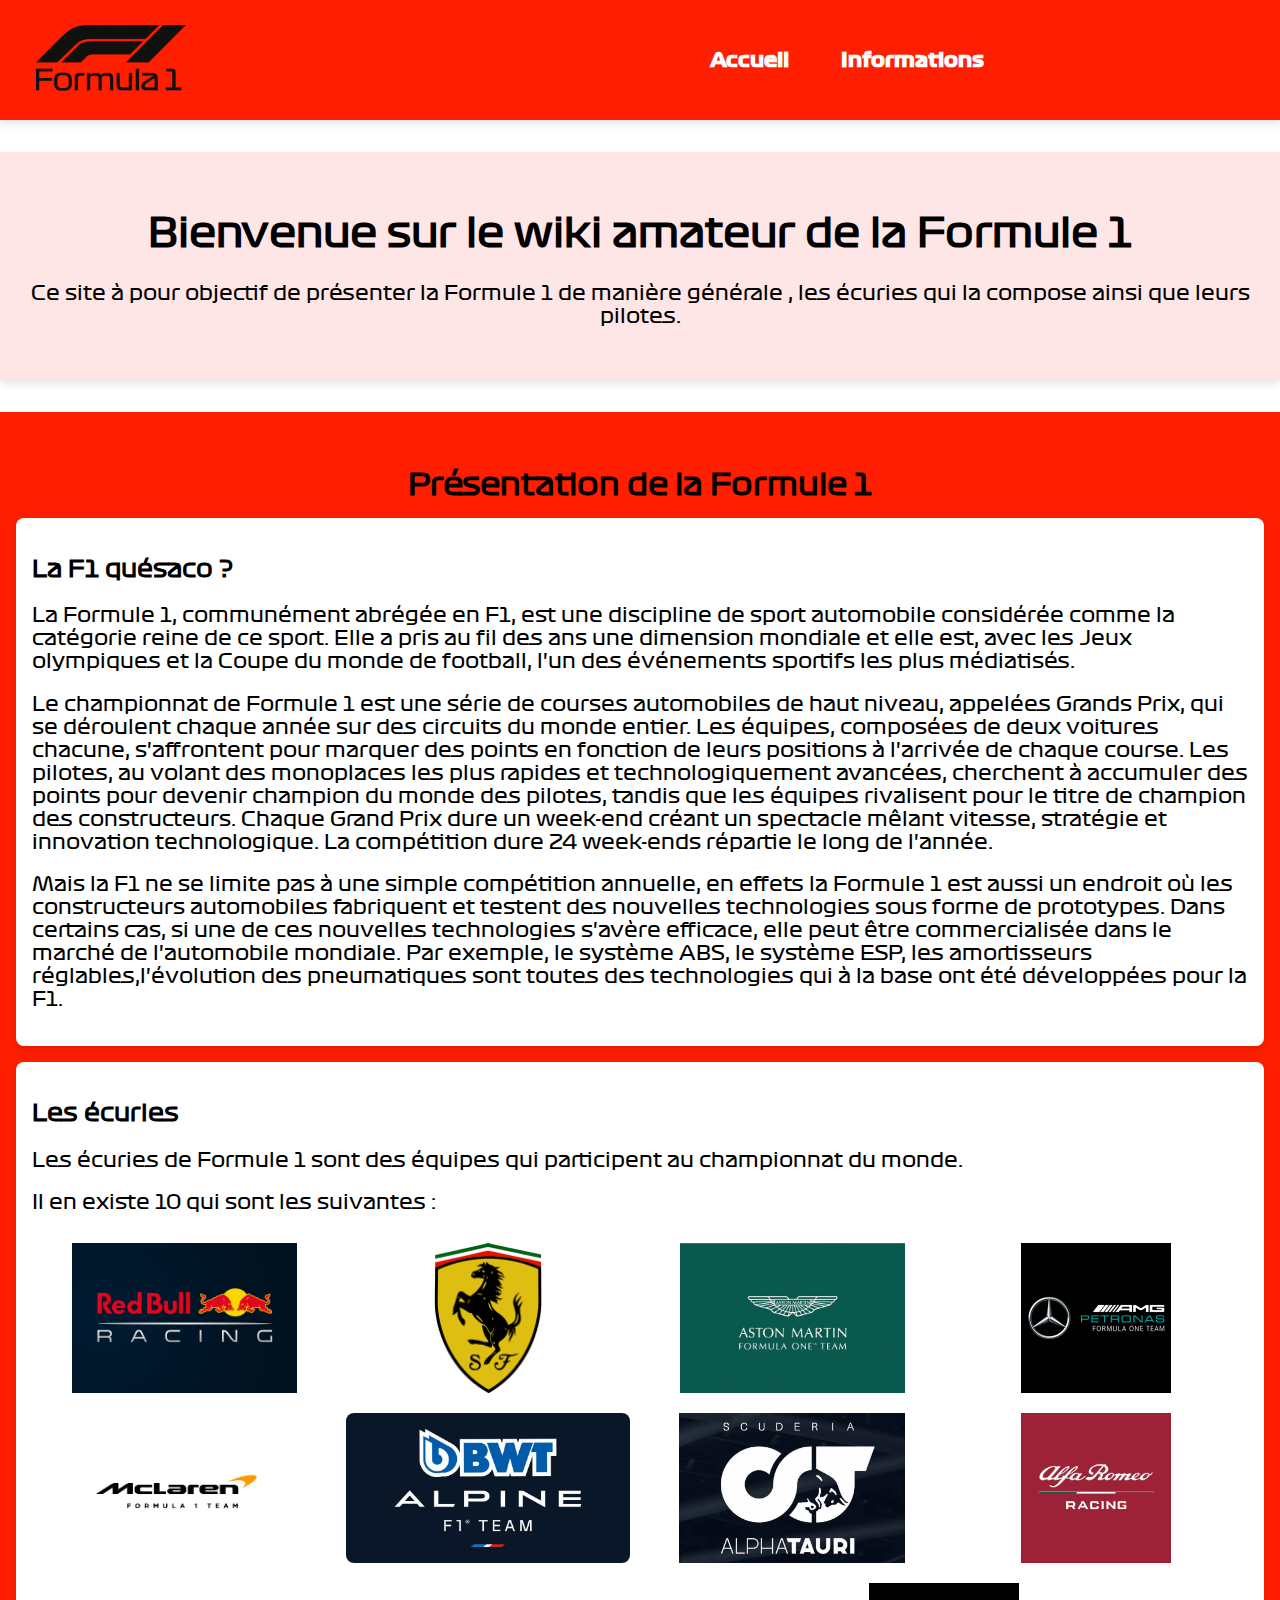
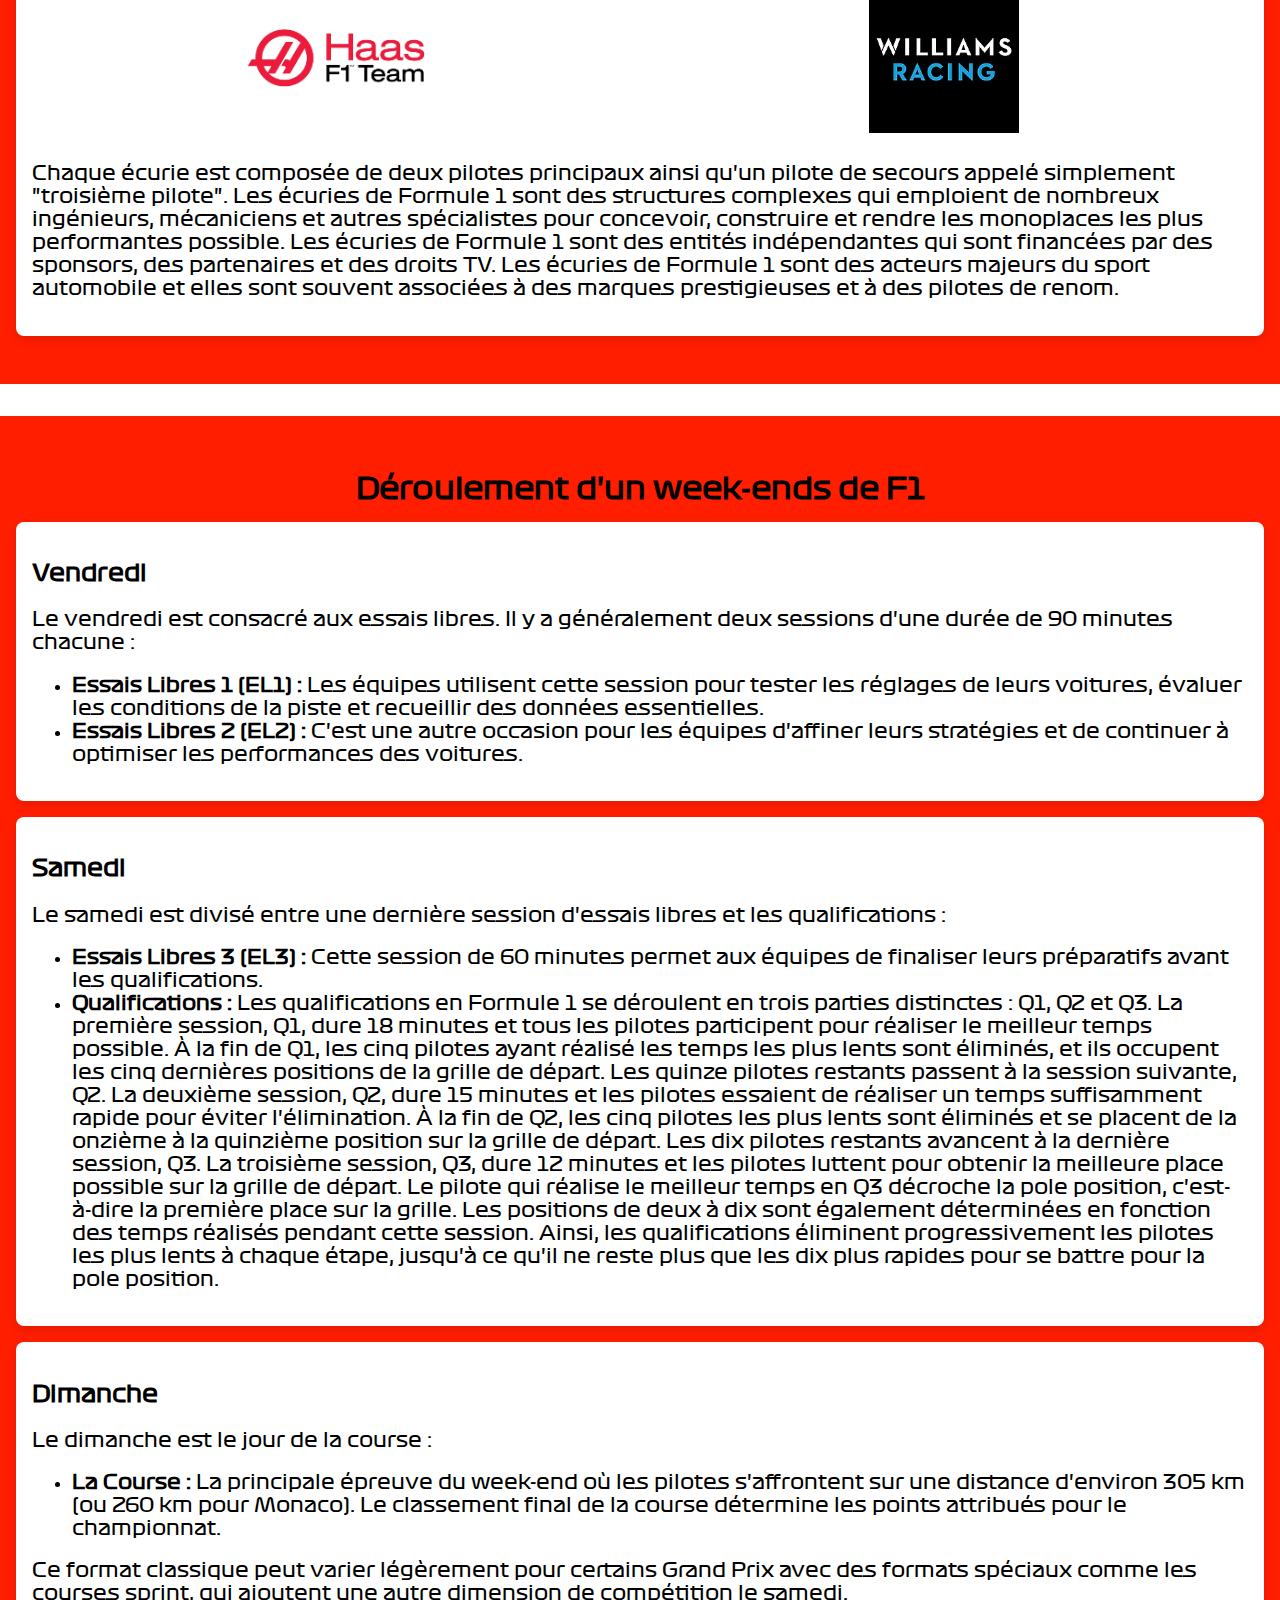
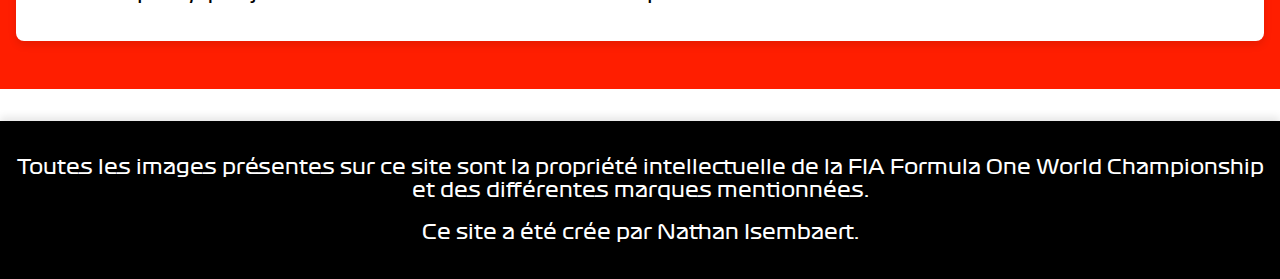
<file: index.html>
<!DOCTYPE html>
<html lang="fr">
<head>
    <meta charset="UTF-8">
    <meta name="viewport" content="width=device-width, initial-scale=1.0">
    <link rel="stylesheet" href="styles.css">
    <title>WikiFormule 1</title>
    <link rel="icon" href="img/F1-Logo.ico" type="image/x-icon">
</head>
<body>
    <header id="banner">
        <div id="logo-container">
            <a href="index.html">
                <img src="img/formula1.jpg" id="logo" alt="Logo de la F1">
            </a>
        </div>
        <nav id="navtop">
            <a href="index.html">Accueil</a>
            <a href="pages/info.html">Informations</a>
        </nav>
    </header>
    <main>
        <section id="intro">
            <h1>Bienvenue sur le wiki amateur de la Formule 1</h1>
            <p>Ce site à pour objectif de présenter la Formule 1 de manière générale , les écuries qui la compose ainsi que leurs pilotes.</p>
        </section>

        <section id="deff1">
            <h2>Présentation de la Formule 1</h2>
            <article>
                <h3>La F1 quésaco ?</h3>
                <p>La Formule 1, communément abrégée en F1, est une discipline de sport automobile considérée comme la catégorie reine de ce sport. Elle a pris au fil des ans une dimension mondiale et elle est, avec les Jeux olympiques et la Coupe du monde de football, l'un des événements sportifs les plus médiatisés.</p>
                <p>Le championnat de Formule 1 est une série de courses automobiles de haut niveau, appelées Grands Prix, qui se déroulent chaque année sur des circuits du monde entier. Les équipes, composées de deux voitures chacune, s'affrontent pour marquer des points en fonction de leurs positions à l'arrivée de chaque course. Les pilotes, au volant des monoplaces les plus rapides et technologiquement avancées, cherchent à accumuler des points pour devenir champion du monde des pilotes, tandis que les équipes rivalisent pour le titre de champion des constructeurs. Chaque Grand Prix dure un week-end créant un spectacle mêlant vitesse, stratégie et innovation technologique. La compétition dure 24 week-ends répartie le long de l'année. </p>
                <p>Mais la F1 ne se limite pas à une simple compétition annuelle, en effets la Formule 1 est aussi un endroit où les constructeurs automobiles fabriquent et testent des nouvelles technologies sous forme de prototypes. Dans certains cas, si une de ces nouvelles technologies s'avère efficace, elle peut être commercialisée dans le marché de l'automobile mondiale. Par exemple, le système ABS, le système ESP, les amortisseurs réglables,l'évolution des pneumatiques sont toutes des technologies qui à la base ont été développées pour la F1.</p>

            </article>
            <article class="ecuries">
                <h3>Les écuries</h3>
                <p>Les écuries de Formule 1 sont des équipes qui participent au championnat du monde.</p>
                <p>Il en existe 10 qui sont les suivantes : </p>
                <div class="ecu">
                    <a href="pages/redbull.html"><img src="img/red-bull-racing-logo-1.jpg" alt="RedBull"></a>
                    <a href="pages/ferrari.html"><img src="img/langfr-220px-Scuderia_Ferrari_Logo.svg.png" alt="Ferrari"></a>
                    <a href="pages/aston_martin.html"><img src="img/aston-martin-f1-team-logo-1.jpg" alt="Aston Martin"></a>
                    <a href="pages/mercedes.html"><img src="img/mercedes-amg-f1-logo-1ED622D95E-seeklogo.com.png" alt="Mercedes"></a>
                    <a href="pages/prochainement.html"><img src="img/mclaren-formula-1-team.webp" alt="McLaren"></a>
                    <a href="pages/prochainement.html"><img src="img/2022-BWT-Alpine-F1-Team-1170x467.jpg" alt="Alpine"></a>
                    <a href="pages/prochainement.html"><img src="img/Scuderia_Alpha_Tauri.webp" alt="Alpha Tauri"></a>
                    <a href="pages/prochainement.html"><img src="img/alfa_romeo_racing_f1.webp" alt="Alfa Romeo"></a>
                    <a href="pages/prochainement.html"><img src="img/haas-f1-team.webp" alt="Haas"></a>
                    <a href="pages/prochainement.html"><img src="img/Williamsracing.jpg" alt="Williams"></a>
                </div>
                <p>Chaque écurie est composée de deux pilotes principaux ainsi qu'un pilote de secours appelé simplement "troisième pilote". Les écuries de Formule 1 sont des structures complexes qui emploient de nombreux ingénieurs, mécaniciens et autres spécialistes pour concevoir, construire et rendre les monoplaces les plus performantes possible. Les écuries de Formule 1 sont des entités indépendantes qui sont financées par des sponsors, des partenaires et des droits TV. Les écuries de Formule 1 sont des acteurs majeurs du sport automobile et elles sont souvent associées à des marques prestigieuses et à des pilotes de renom.</p>
            </article>
        </section>

        <section id="weekend-formats">
            <h2>Déroulement d'un week-ends de F1</h2>
            <article>
                <h3>Vendredi</h3>
                <p>Le vendredi est consacré aux essais libres. Il y a généralement deux sessions d'une durée de 90 minutes chacune :</p>
                <ul>
                    <li><strong>Essais Libres 1 (EL1) :</strong> Les équipes utilisent cette session pour tester les réglages de leurs voitures, évaluer les conditions de la piste et recueillir des données essentielles.</li>
                    <li><strong>Essais Libres 2 (EL2) :</strong> C'est une autre occasion pour les équipes d'affiner leurs stratégies et de continuer à optimiser les performances des voitures.</li>
                </ul>
            </article>
            <article>
                <h3>Samedi</h3>
                <p>Le samedi est divisé entre une dernière session d'essais libres et les qualifications :</p>
                <ul>
                    <li><strong>Essais Libres 3 (EL3) :</strong> Cette session de 60 minutes permet aux équipes de finaliser leurs préparatifs avant les qualifications.</li>
                    <li><strong>Qualifications :</strong> Les qualifications en Formule 1 se déroulent en trois parties distinctes : Q1, Q2 et Q3. La première session, Q1, dure 18 minutes et tous les pilotes participent pour réaliser le meilleur temps possible. À la fin de Q1, les cinq pilotes ayant réalisé les temps les plus lents sont éliminés, et ils occupent les cinq dernières positions de la grille de départ. Les quinze pilotes restants passent à la session suivante, Q2. La deuxième session, Q2, dure 15 minutes et les pilotes essaient de réaliser un temps suffisamment rapide pour éviter l'élimination. À la fin de Q2, les cinq pilotes les plus lents sont éliminés et se placent de la onzième à la quinzième position sur la grille de départ. Les dix pilotes restants avancent à la dernière session, Q3. La troisième session, Q3, dure 12 minutes et les pilotes luttent pour obtenir la meilleure place possible sur la grille de départ. Le pilote qui réalise le meilleur temps en Q3 décroche la pole position, c'est-à-dire la première place sur la grille. Les positions de deux à dix sont également déterminées en fonction des temps réalisés pendant cette session. Ainsi, les qualifications éliminent progressivement les pilotes les plus lents à chaque étape, jusqu'à ce qu'il ne reste plus que les dix plus rapides pour se battre pour la pole position.</li>
                </ul>
            </article>
            <article>
                <h3>Dimanche</h3>
                <p>Le dimanche est le jour de la course :</p>
                <ul>
                    <li><strong>La Course :</strong> La principale épreuve du week-end où les pilotes s'affrontent sur une distance d'environ 305 km (ou 260 km pour Monaco). Le classement final de la course détermine les points attribués pour le championnat.</li>
                </ul>
                <p>Ce format classique peut varier légèrement pour certains Grand Prix avec des formats spéciaux comme les courses sprint, qui ajoutent une autre dimension de compétition le samedi.</p>
            </article>
        </section>
    </main>
    <footer>
        <p>Toutes les images présentes sur ce site sont la propriété intellectuelle de la FIA Formula One World Championship et des différentes marques mentionnées.</p>
        <p>Ce site a été crée par Nathan Isembaert.</p>
    </footer>
</body>
</html>
</file>
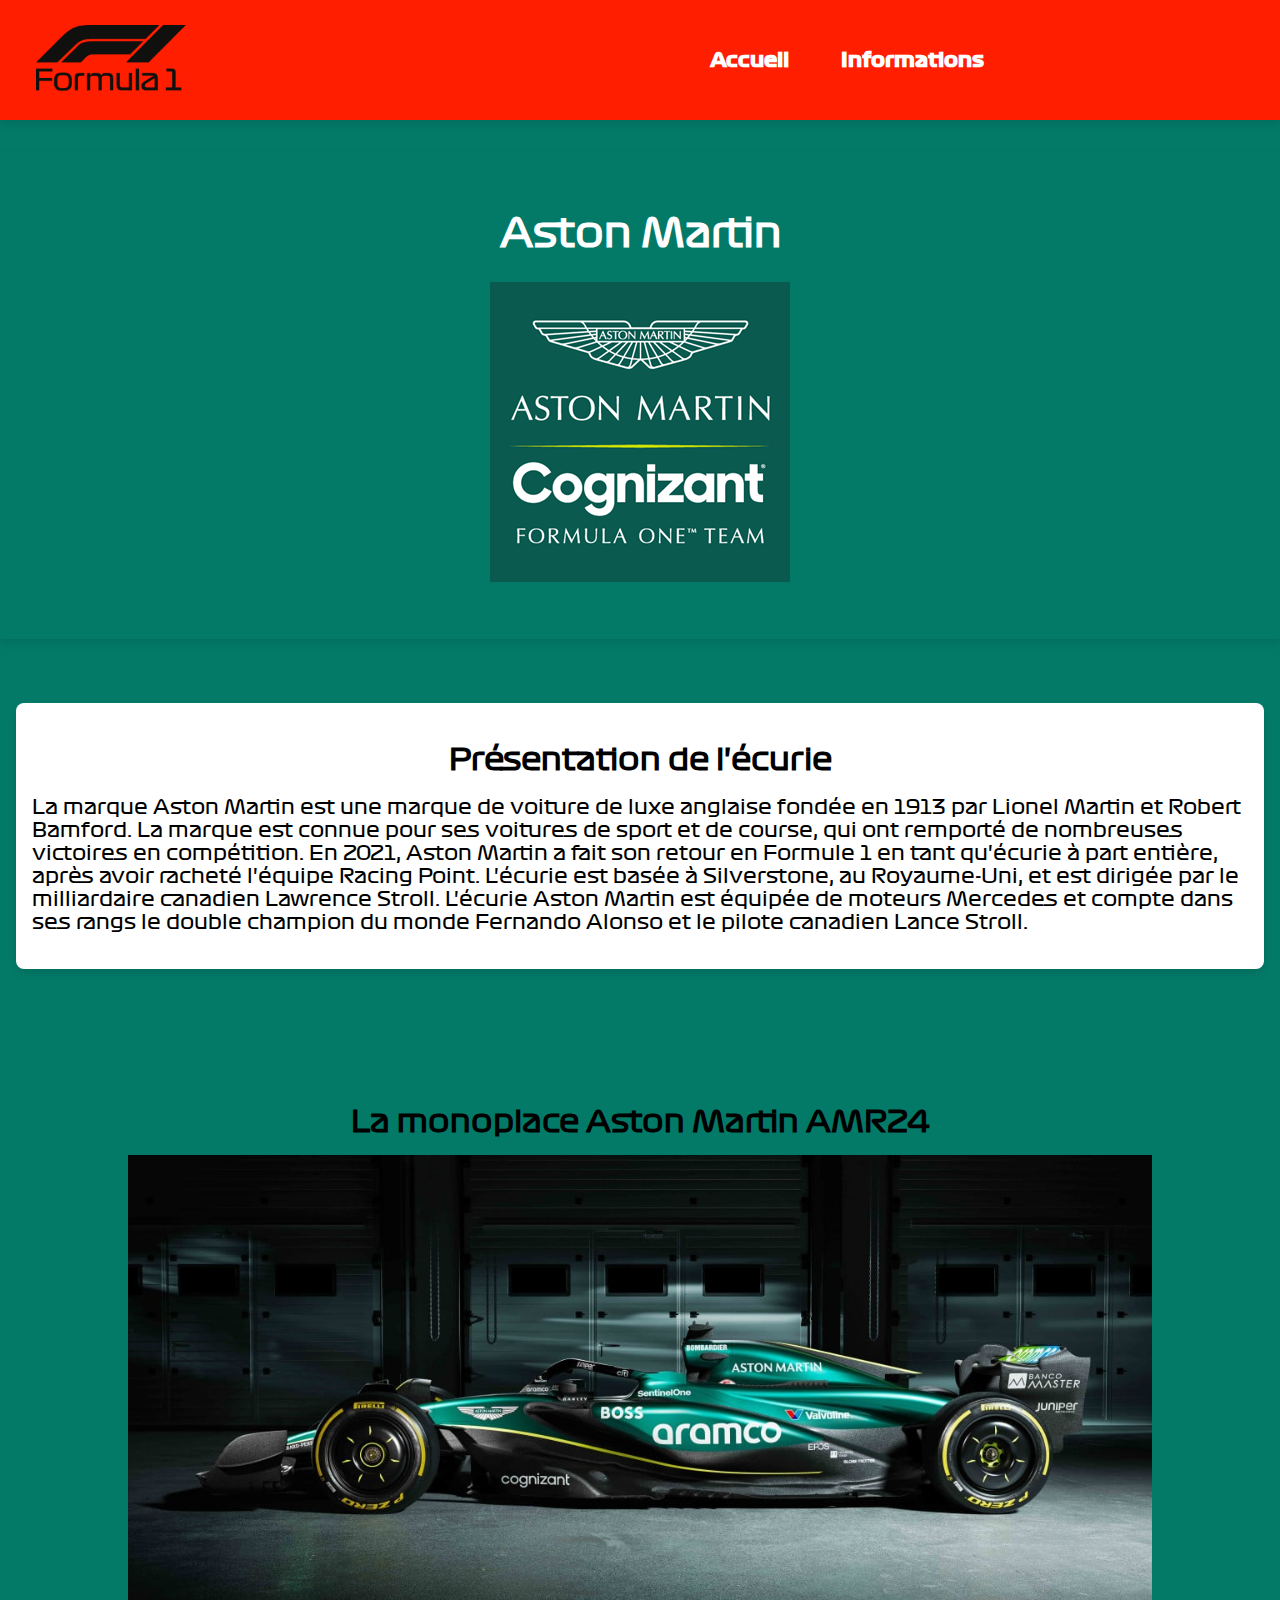
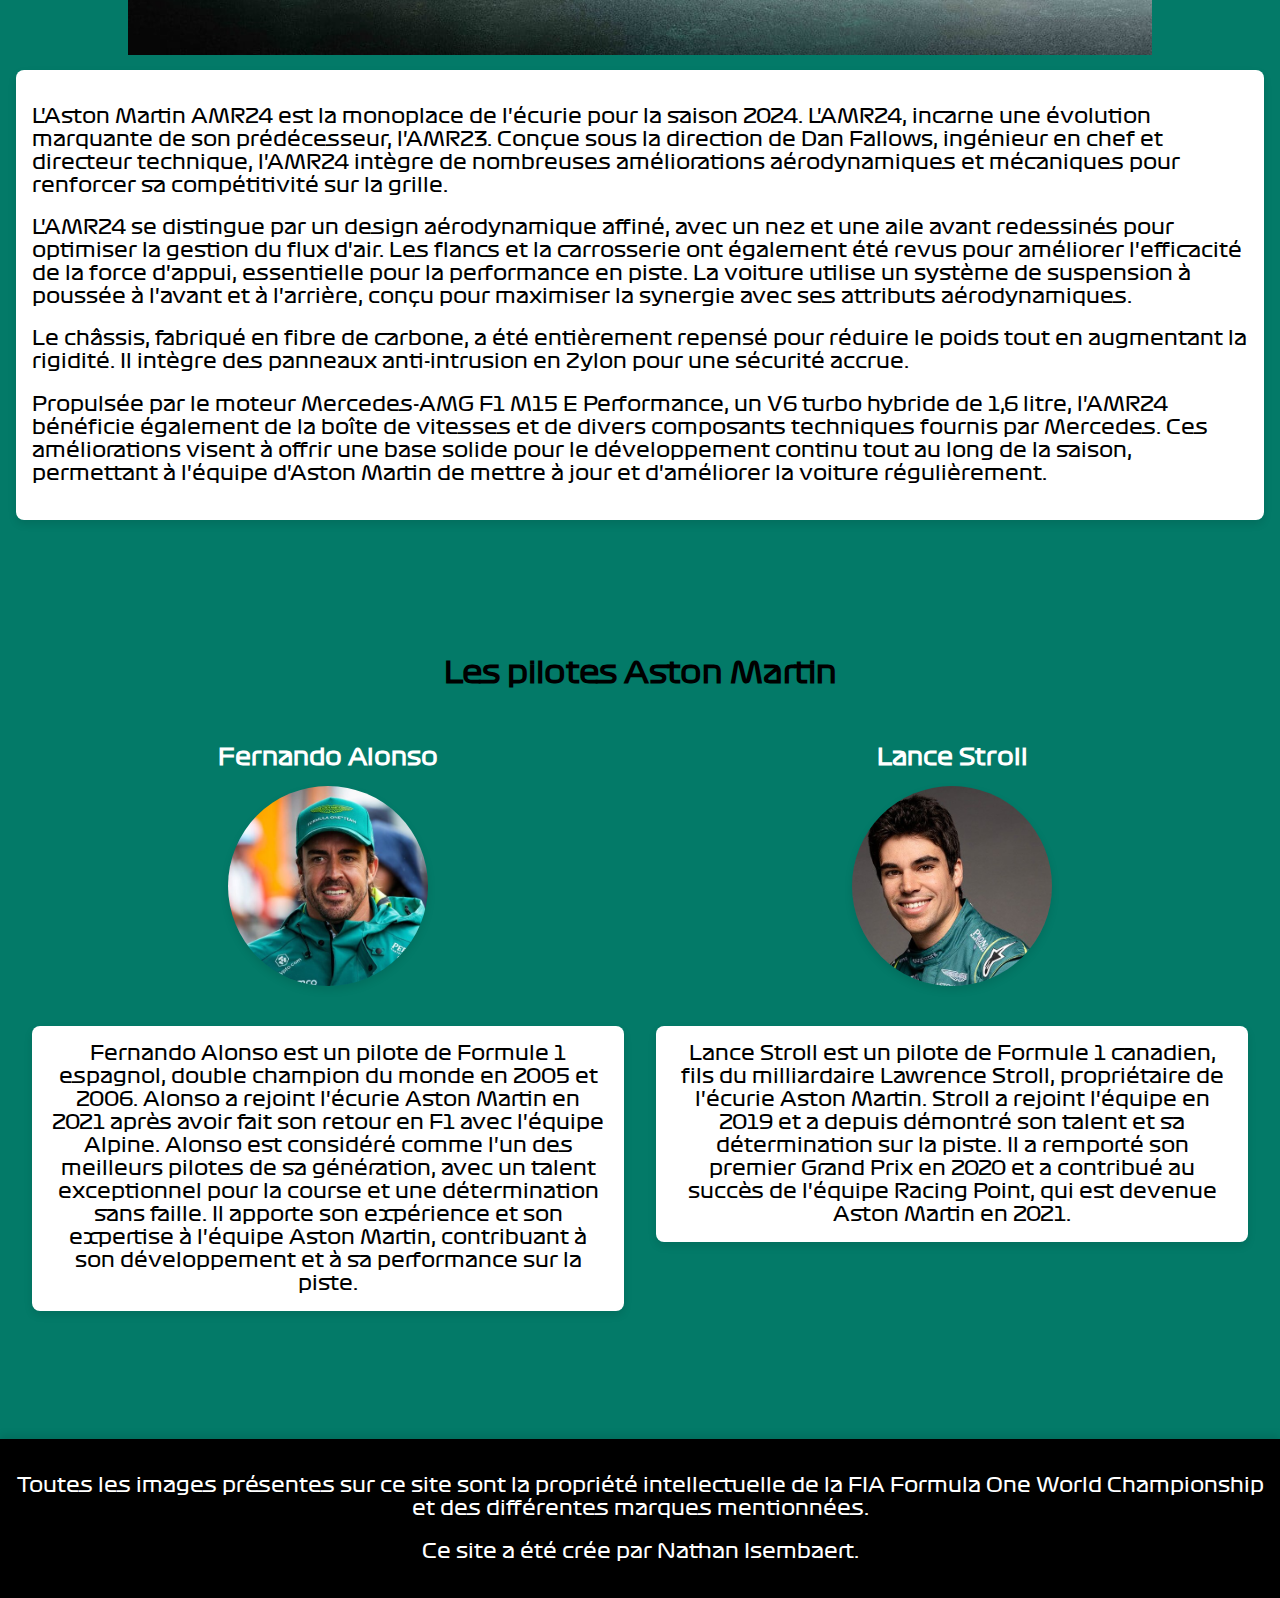
<file: pages/aston_martin.html>
<!DOCTYPE html>
<html lang="fr" class="aston-martin">
<head>
    <meta charset="UTF-8">
    <meta name="viewport" content="width=device-width, initial-scale=1.0">
    <link rel="stylesheet" href="../styles.css">
    <title>WikiFormule 1 : Aston Martin</title>
    <link rel="icon" href="../img/F1-Logo.ico" type="image/x-icon">
</head>
<body class="aston-martin">
    <header id="banner">
        <div id="logo-container">
            <a href="../index.html">
                <img src="../img/formula1.jpg" id="logo" alt="Logo de la F1">
            </a>
        </div>
        <nav id="navtop">
            <a href="../index.html">Accueil</a>
            <a href="info.html">Informations</a>
        </nav>
    </header>
    <main>
        <section id="intro" class="aston-martin">
            <h1>Aston Martin</h1>
            <figure><img src="../img/aston-martin-formula-one_logo.png" alt=""></figure>
        </section>
        <div id="deff1" class="aston-martin">
            <article>
                <h2>Présentation de l'écurie</h2>
                <p>La marque Aston Martin est une marque de voiture de luxe anglaise fondée en 1913 par Lionel Martin et Robert Bamford. La marque est connue pour ses voitures de sport et de course, qui ont remporté de nombreuses victoires en compétition. En 2021, Aston Martin a fait son retour en Formule 1 en tant qu'écurie à part entière, après avoir racheté l'équipe Racing Point. L'écurie est basée à Silverstone, au Royaume-Uni, et est dirigée par le milliardaire canadien Lawrence Stroll. L'écurie Aston Martin est équipée de moteurs Mercedes et compte dans ses rangs le double champion du monde Fernando Alonso et le pilote canadien Lance Stroll.</p>
            </article>
        </div>

        <section id="car" class="aston-martin">
            <h2 class="aston-martin">La monoplace Aston Martin AMR24</h2>
            <div class="image-slider">
                <div class="slides">
                    <img src="../img/ARM24_1.jpg" alt="Photo 1 de la AMR24">
                    <img src="../img/AMR24_2.webp" alt="Photo 2 de la AMR24">
                    <img src="../img/AMR24_3.jpg" alt="Photo 3 de la AMR24">
                </div>
            </div>
            <div class="car-description">
                <p>L'Aston Martin AMR24 est la monoplace de l'écurie pour la saison 2024. L'AMR24, incarne une évolution marquante de son prédécesseur, l'AMR23. Conçue sous la direction de Dan Fallows, ingénieur en chef et directeur technique, l'AMR24 intègre de nombreuses améliorations aérodynamiques et mécaniques pour renforcer sa compétitivité sur la grille.</p>
                <p>L'AMR24 se distingue par un design aérodynamique affiné, avec un nez et une aile avant redessinés pour optimiser la gestion du flux d'air. Les flancs et la carrosserie ont également été revus pour améliorer l'efficacité de la force d'appui, essentielle pour la performance en piste. La voiture utilise un système de suspension à poussée à l'avant et à l'arrière, conçu pour maximiser la synergie avec ses attributs aérodynamiques.</p>
                <p>Le châssis, fabriqué en fibre de carbone, a été entièrement repensé pour réduire le poids tout en augmentant la rigidité. Il intègre des panneaux anti-intrusion en Zylon pour une sécurité accrue.</p>
                <p>Propulsée par le moteur Mercedes-AMG F1 M15 E Performance, un V6 turbo hybride de 1,6 litre, l'AMR24 bénéficie également de la boîte de vitesses et de divers composants techniques fournis par Mercedes. Ces améliorations visent à offrir une base solide pour le développement continu tout au long de la saison, permettant à l'équipe d'Aston Martin de mettre à jour et d'améliorer la voiture régulièrement.</p>
            </div>
        </section>
        <section id="pilotes" class="aston-martin">
            <h2 class="aston-martin">Les pilotes Aston Martin</h2>
            <div class="pilotes-container">
                <div class="pilote">
                    <h3>Fernando Alonso</h3>
                    <figure>
                        <img src="../img/Fernando_Alonso.jpg" alt="Photo de Fernando Alonso">
                    </figure>
                    <p>Fernando Alonso est un pilote de Formule 1 espagnol, double champion du monde en 2005 et 2006. Alonso a rejoint l'écurie Aston Martin en 2021 après avoir fait son retour en F1 avec l'équipe Alpine. Alonso est considéré comme l'un des meilleurs pilotes de sa génération, avec un talent exceptionnel pour la course et une détermination sans faille. Il apporte son expérience et son expertise à l'équipe Aston Martin, contribuant à son développement et à sa performance sur la piste.</p>
                </div>
                <div class="pilote">
                    <h3>Lance Stroll</h3>
                    <figure>
                        <img src="../img/Lance_Stroll.jpg" alt="Photo de Lance Stroll">
                    </figure>
                    <p>Lance Stroll est un pilote de Formule 1 canadien, fils du milliardaire Lawrence Stroll, propriétaire de l'écurie Aston Martin. Stroll a rejoint l'équipe en 2019 et a depuis démontré son talent et sa détermination sur la piste. Il a remporté son premier Grand Prix en 2020 et a contribué au succès de l'équipe Racing Point, qui est devenue Aston Martin en 2021.</p>
                </div>
            </div>
        </section>
    </main>
    <footer>
        <p>Toutes les images présentes sur ce site sont la propriété intellectuelle de la FIA Formula One World Championship et des différentes marques mentionnées.</p>
        <p>Ce site a été crée par Nathan Isembaert.</p>
    </footer>
</body>
</html>
</file>
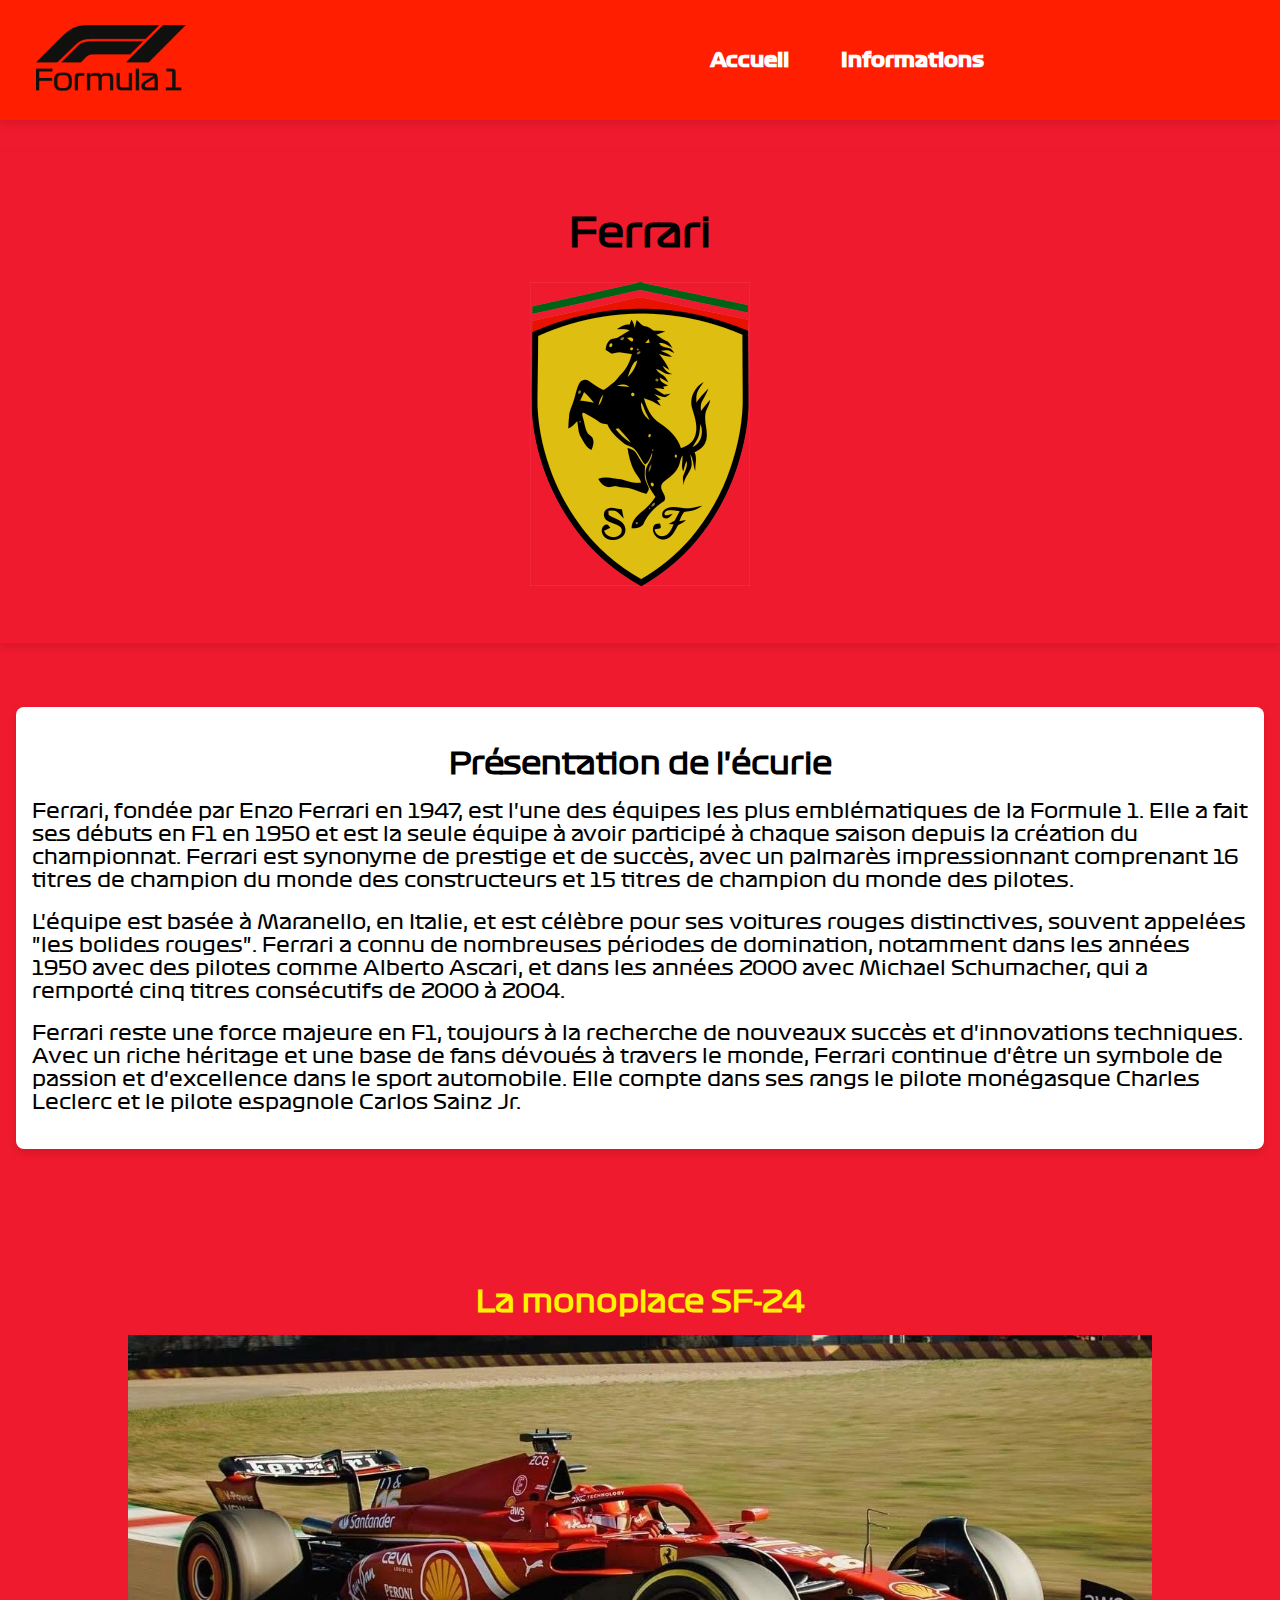
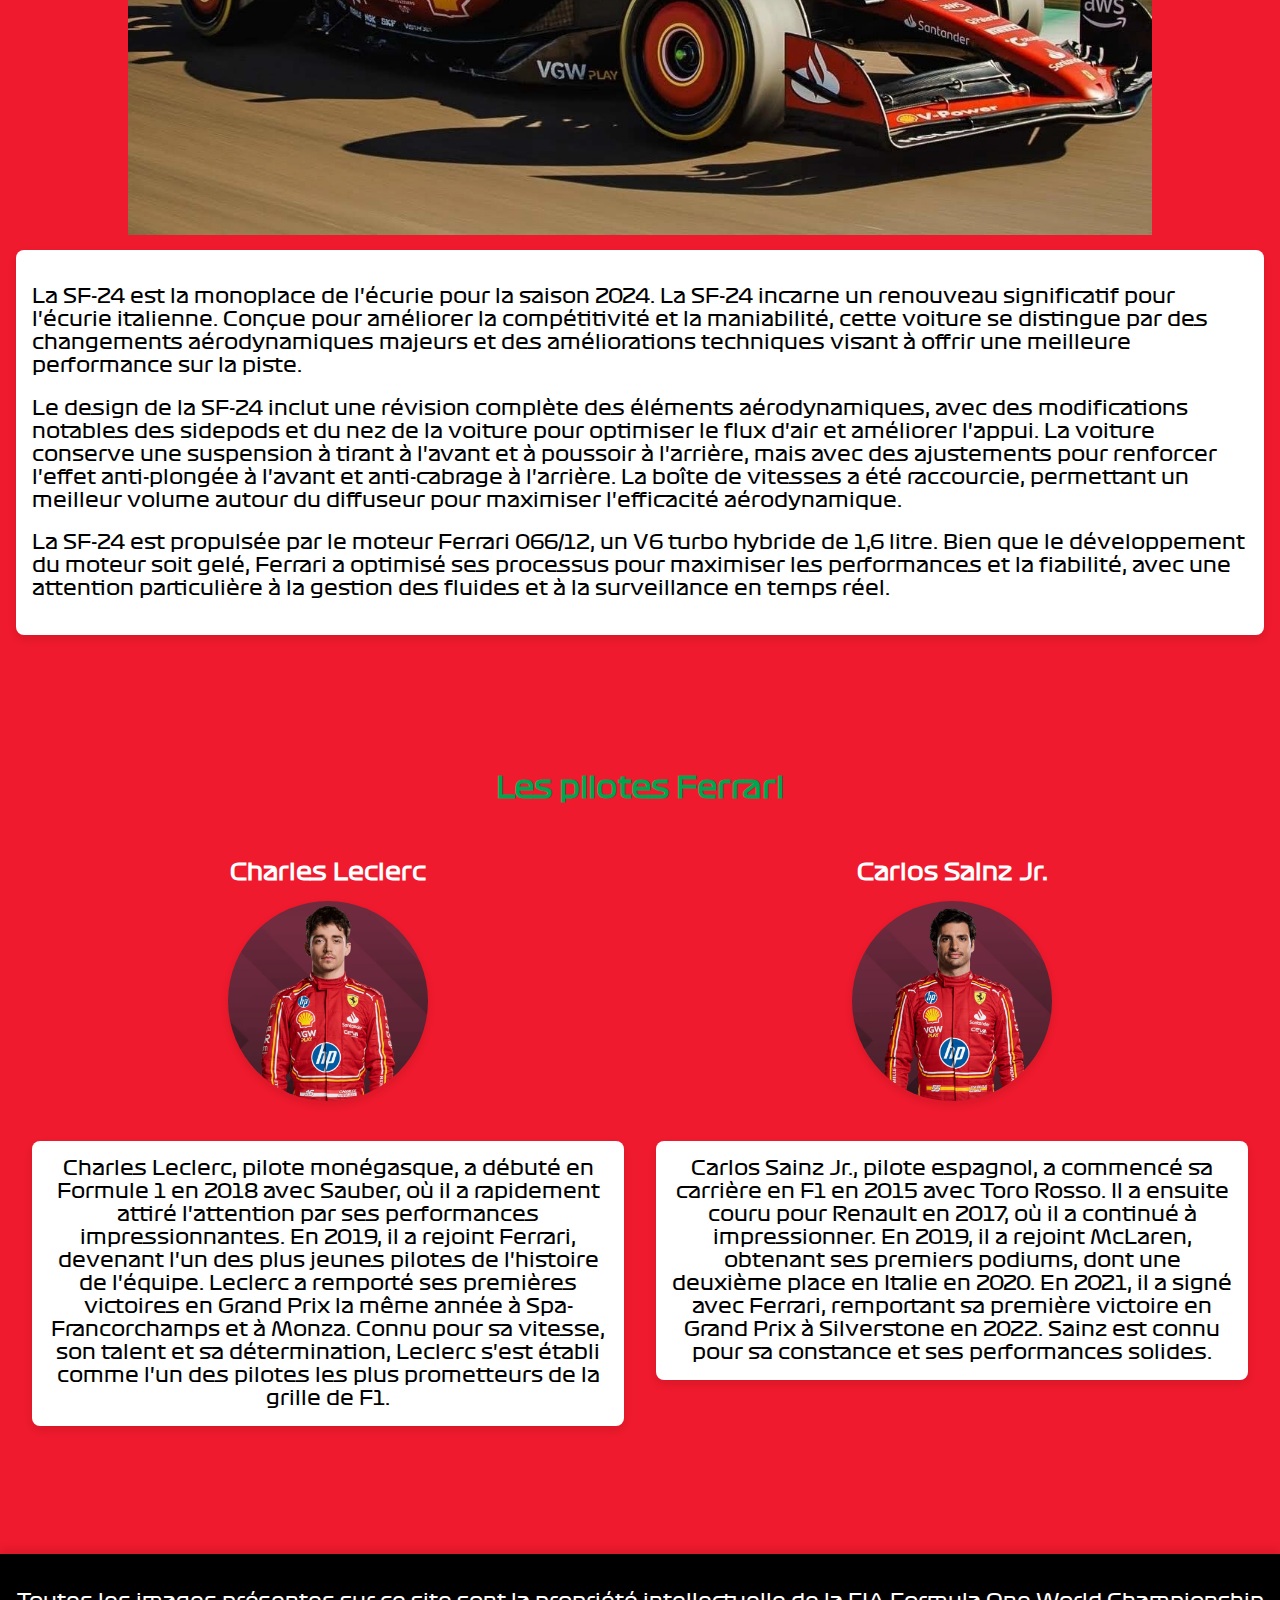
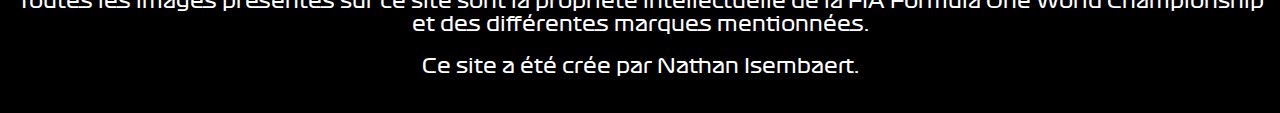
<file: pages/ferrari.html>
<!DOCTYPE html>
<html lang="fr" class="ferrari">
<head>
    <meta charset="UTF-8">
    <meta name="viewport" content="width=device-width, initial-scale=1.0">
    <link rel="stylesheet" href="../styles.css">
    <title>WikiFormule 1 : Ferrari</title>
    <link rel="icon" href="../img/F1-Logo.ico" type="image/x-icon">
</head>
<body class="ferrari">
    <header id="banner">
        <div id="logo-container">
            <a href="../index.html">
                <img src="../img/formula1.jpg" id="logo" alt="Logo de la F1">
            </a>
        </div>
        <nav id="navtop">
            <a href="../index.html">Accueil</a>
            <a href="info.html">Informations</a>
        </nav>
    </header>
    <main>
        <section id="intro" class="ferrari">
            <h1>Ferrari</h1>
            <figure><img src="../img/langfr-220px-Scuderia_Ferrari_Logo.svg.png" alt=""></figure>
        </section>
        <div id="deff1" class="ferrari">
            <article>
                <h2>Présentation de l'écurie</h2>
                <p>Ferrari, fondée par Enzo Ferrari en 1947, est l'une des équipes les plus emblématiques de la Formule 1. Elle a fait ses débuts en F1 en 1950 et est la seule équipe à avoir participé à chaque saison depuis la création du championnat. Ferrari est synonyme de prestige et de succès, avec un palmarès impressionnant comprenant 16 titres de champion du monde des constructeurs et 15 titres de champion du monde des pilotes.</p>
                <p>L'équipe est basée à Maranello, en Italie, et est célèbre pour ses voitures rouges distinctives, souvent appelées "les bolides rouges". Ferrari a connu de nombreuses périodes de domination, notamment dans les années 1950 avec des pilotes comme Alberto Ascari, et dans les années 2000 avec Michael Schumacher, qui a remporté cinq titres consécutifs de 2000 à 2004.</p>
                <p>Ferrari reste une force majeure en F1, toujours à la recherche de nouveaux succès et d'innovations techniques. Avec un riche héritage et une base de fans dévoués à travers le monde, Ferrari continue d'être un symbole de passion et d'excellence dans le sport automobile. Elle compte dans ses rangs le pilote monégasque Charles Leclerc et le pilote espagnole Carlos Sainz Jr.</p>
            </article>
        </div>

        <section id="car" class="ferrari">
            <h2 class="ferrari">La monoplace SF-24</h2>
            <div class="image-slider">
                <div class="slides">
                    <img src="../img/SF24_1.webp" alt="Photo 1 de la SF-24">
                    <img src="../img/SF24_2.avif" alt="Photo 2 de la SF-24">
                    <img src="../img/SF24_03.jpg" alt="Photo 3 de la SF-24">
                </div>
            </div>
            <div class="car-description">
                <p>La SF-24 est la monoplace de l'écurie pour la saison 2024. La SF-24 incarne un renouveau significatif pour l'écurie italienne. Conçue pour améliorer la compétitivité et la maniabilité, cette voiture se distingue par des changements aérodynamiques majeurs et des améliorations techniques visant à offrir une meilleure performance sur la piste.</p>
                <p>Le design de la SF-24 inclut une révision complète des éléments aérodynamiques, avec des modifications notables des sidepods et du nez de la voiture pour optimiser le flux d'air et améliorer l'appui. La voiture conserve une suspension à tirant à l'avant et à poussoir à l'arrière, mais avec des ajustements pour renforcer l'effet anti-plongée à l'avant et anti-cabrage à l'arrière. La boîte de vitesses a été raccourcie, permettant un meilleur volume autour du diffuseur pour maximiser l'efficacité aérodynamique.</p>
                <p>La SF-24 est propulsée par le moteur Ferrari 066/12, un V6 turbo hybride de 1,6 litre. Bien que le développement du moteur soit gelé, Ferrari a optimisé ses processus pour maximiser les performances et la fiabilité, avec une attention particulière à la gestion des fluides et à la surveillance en temps réel.</p>
            </div>
        </section>
        <section id="pilotes" class="ferrari">
            <h2 class="ferrari">Les pilotes Ferrari</h2>
            <div class="pilotes-container">
                <div class="pilote">
                    <h3>Charles Leclerc</h3>
                    <figure>
                        <img src="../img/Charles_Leclerc.avif" alt="Photo de Charles Leclerc">
                    </figure>
                    <p>Charles Leclerc, pilote monégasque, a débuté en Formule 1 en 2018 avec Sauber, où il a rapidement attiré l'attention par ses performances impressionnantes. En 2019, il a rejoint Ferrari, devenant l'un des plus jeunes pilotes de l'histoire de l'équipe. Leclerc a remporté ses premières victoires en Grand Prix la même année à Spa-Francorchamps et à Monza. Connu pour sa vitesse, son talent et sa détermination, Leclerc s'est établi comme l'un des pilotes les plus prometteurs de la grille de F1.</p>
                </div>
                <div class="pilote">
                    <h3>Carlos Sainz Jr.</h3>
                    <figure>
                        <img src="../img/Carlos_Sainz_Jr.avif" alt="Photo de Carlos Sainz Jr.">
                    </figure>
                    <p>Carlos Sainz Jr., pilote espagnol, a commencé sa carrière en F1 en 2015 avec Toro Rosso. Il a ensuite couru pour Renault en 2017, où il a continué à impressionner. En 2019, il a rejoint McLaren, obtenant ses premiers podiums, dont une deuxième place en Italie en 2020. En 2021, il a signé avec Ferrari, remportant sa première victoire en Grand Prix à Silverstone en 2022. Sainz est connu pour sa constance et ses performances solides.</p>
                </div>
            </div>
        </section>
    </main>
    <footer>
        <p>Toutes les images présentes sur ce site sont la propriété intellectuelle de la FIA Formula One World Championship et des différentes marques mentionnées.</p>
        <p>Ce site a été crée par Nathan Isembaert.</p>
    </footer>
</body>
</html>
</file>
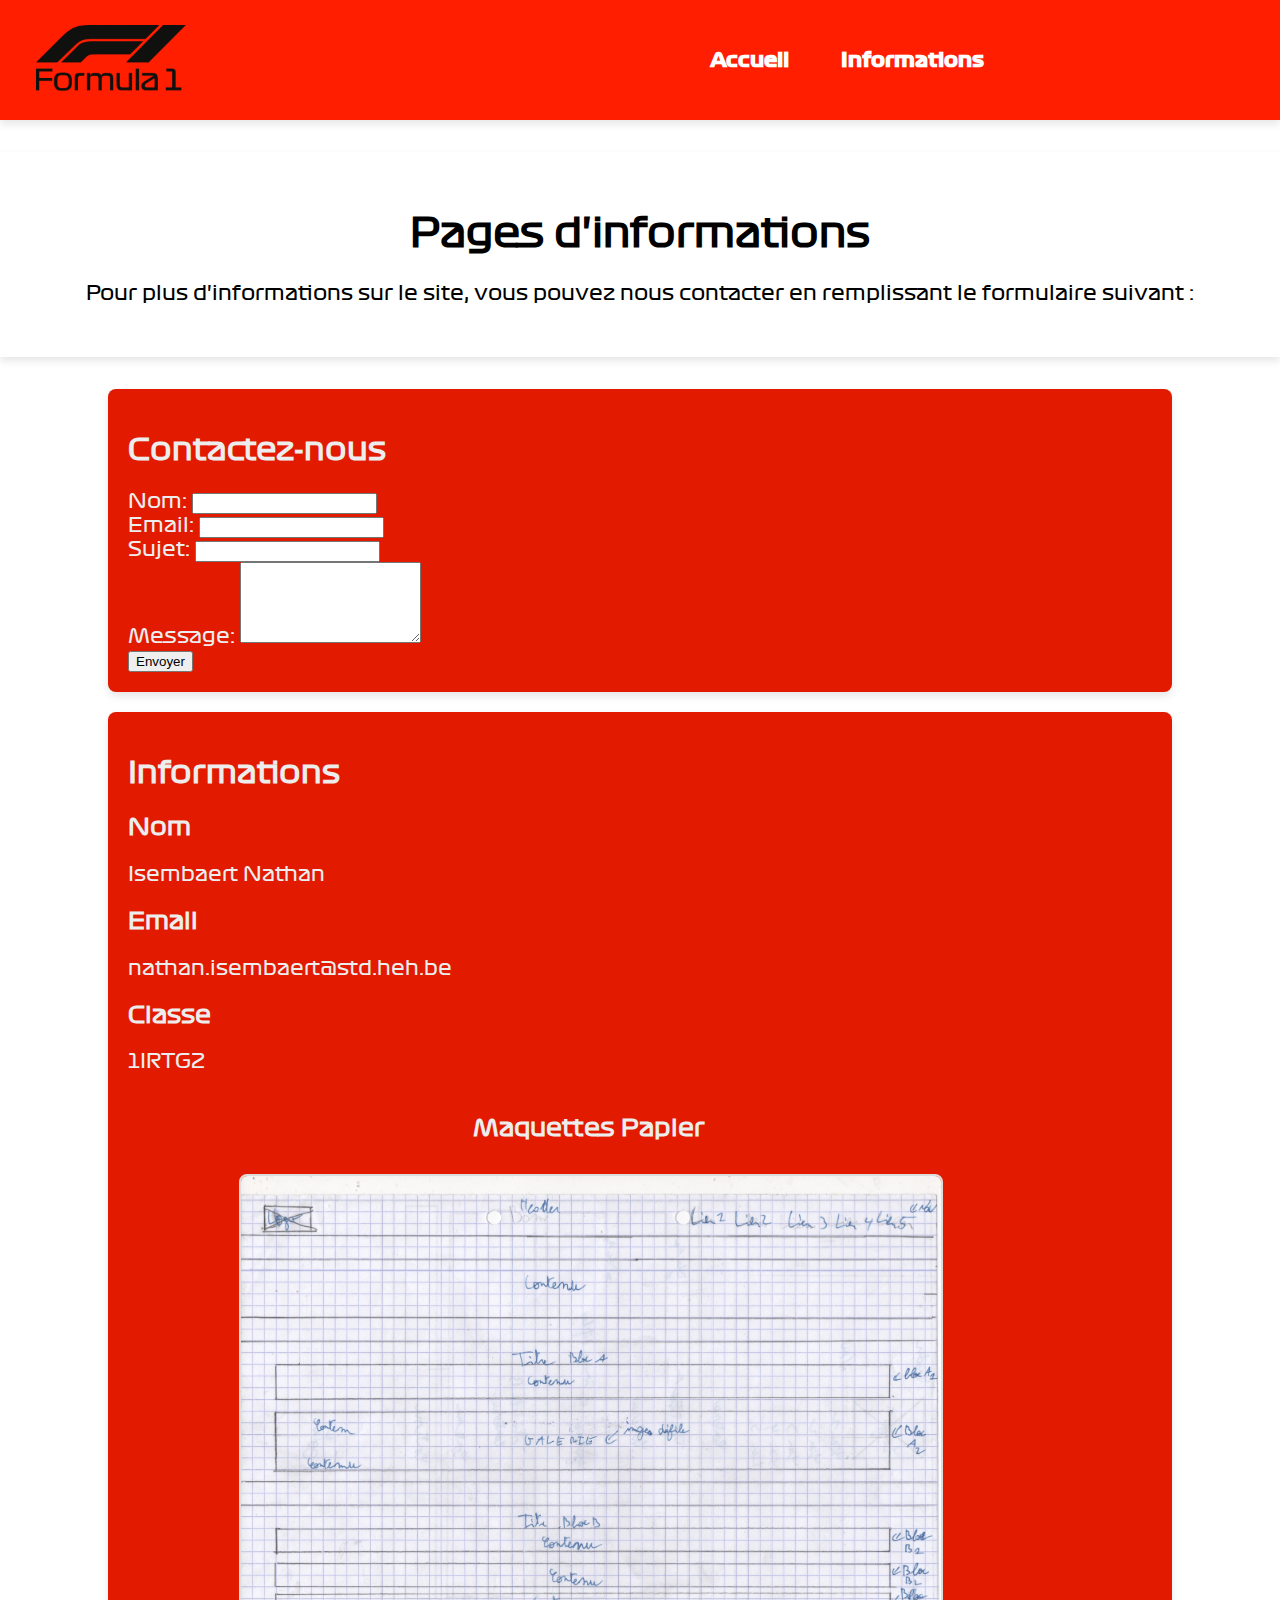
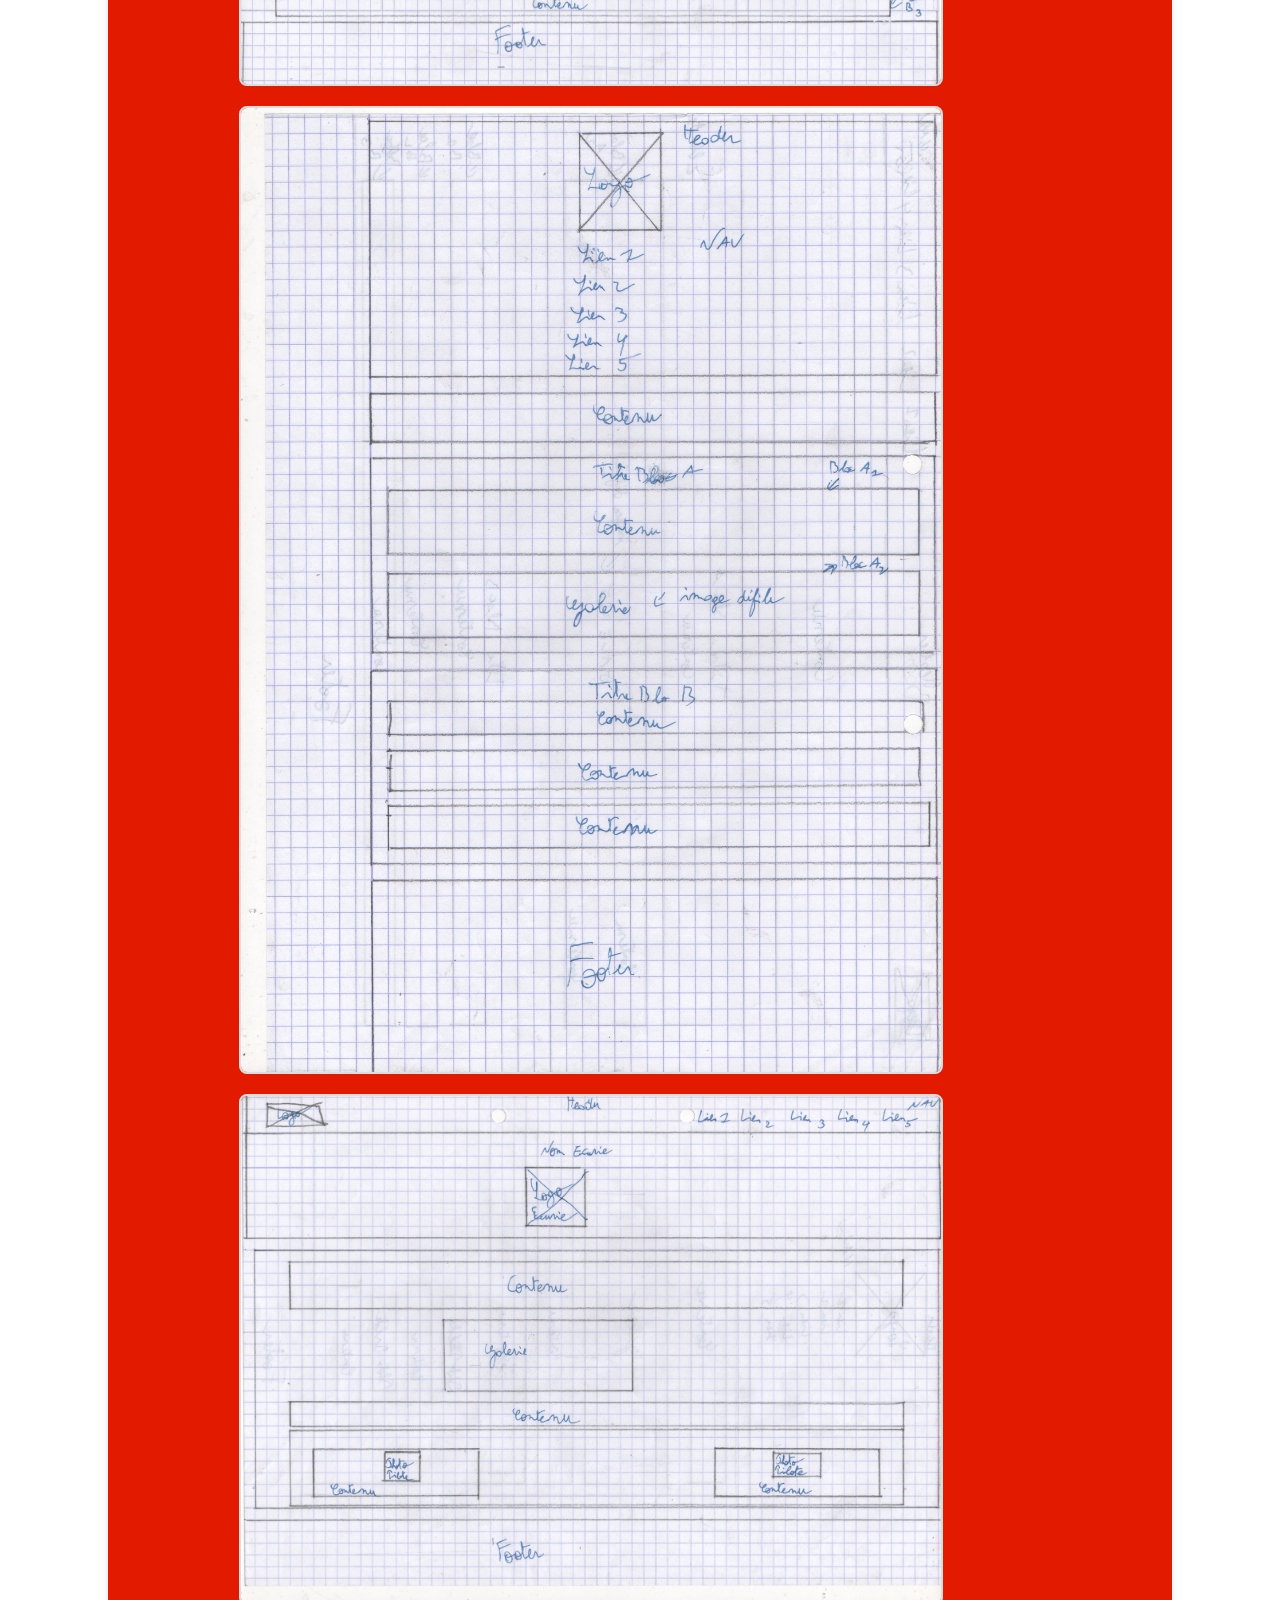
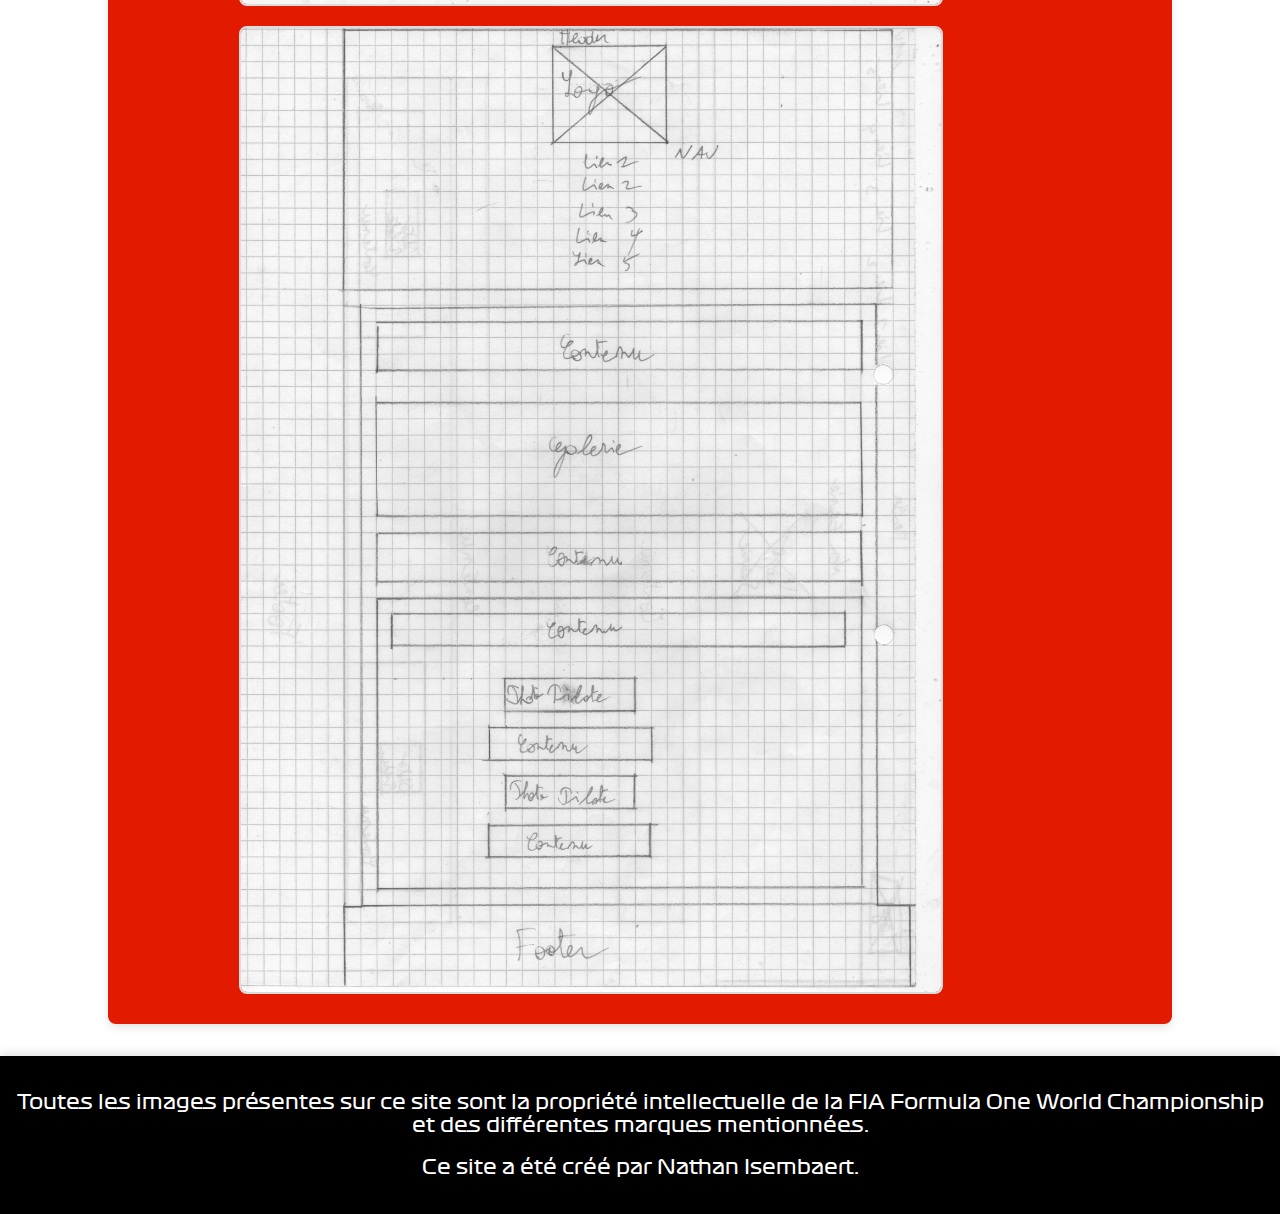
<file: pages/info.html>
<!DOCTYPE html>
<html lang="fr">
<head>
    <meta charset="UTF-8">
    <meta name="viewport" content="width=device-width, initial-scale=1.0">
    <link rel="stylesheet" href="../styles.css">
    <title>WikiFormule 1</title>
    <link rel="icon" href="../img/F1-Logo.ico" type="image/x-icon">
</head>
<body class="info">
    <header id="banner">
        <div id="logo-container">
            <a href="../index.html">
                <img src="../img/formula1.jpg" id="logo" alt="Logo de la F1">
            </a>
        </div>
        <nav id="navtop">
            <a href="../index.html">Accueil</a>
            <a href="info.html">Informations</a>
        </nav>
    </header>
    <main>
        <section id="intro" class="info">
            <h1>Pages d'informations</h1>
            <p>Pour plus d'informations sur le site, vous pouvez nous contacter en remplissant le formulaire suivant :</p>
        </section>
        <div class="contact-form-container">
            <h2>Contactez-nous</h2>
            <form action="#" method="post">
                <div class="form-group">
                    <label for="nom">Nom: </label>
                    <input type="text" id="nom" name="nom" required>
                </div>
                <div class="form-group">
                    <label for="email">Email: </label>
                    <input type="email" id="email" name="email" required>
                </div>
                <div class="form-group">
                    <label for="sujet">Sujet: </label>
                    <input type="text" id="sujet" name="sujet" required>
                </div>
                <div class="form-group">
                    <label for="message">Message: </label>
                    <textarea id="message" name="message" rows="5" required></textarea>
                </div>
                <button type="submit">Envoyer</button>
            </form>
        </div>
        <div class="conteneur-infos">
            <h2>Informations</h2>
            <div class="infos-personnelles">
                <h3>Nom</h3>
                <p>Isembaert Nathan</p>
            </div>
            <div class="infos-personnelles">
                <h3>Email</h3>
                <p>nathan.isembaert@std.heh.be</p>
                <h3>Classe</h3>
                <p>1IRTG2</p>
            </div>
            <div class="maquettes">
                <h3>Maquettes Papier</h3>
                <a href="../maquettes/Maquette_1.jpg" target="_blank">
                    <img src="../maquettes/Maquette_1.jpg" alt="Maquettes Papier 1">
                </a>
                <a href="../maquettes/Maquette_portable_1.jpg" target="_blank">
                    <img src="../maquettes/Maquette_portable_1.jpg" alt="Maquettes Papier mobile 1">
                </a>
                <a href="../maquettes/Maquette_2.jpg" target="_blank">
                    <img src="../maquettes/Maquette_2.jpg" alt="Maquettes Papier 2">
                </a>
                <a href="../maquettes/Maquette_portable_2.jpg" target="_blank">
                    <img src="../maquettes/Maquette_portable_2.jpg" alt="Maquettes Papier mobile 2">
                </a>
            </div>
    </main>
    <footer>
        <p>Toutes les images présentes sur ce site sont la propriété intellectuelle de la FIA Formula One World Championship et des différentes marques mentionnées.</p>
        <p>Ce site a été créé par Nathan Isembaert.</p>
    </footer>
</body>
</html>
</file>
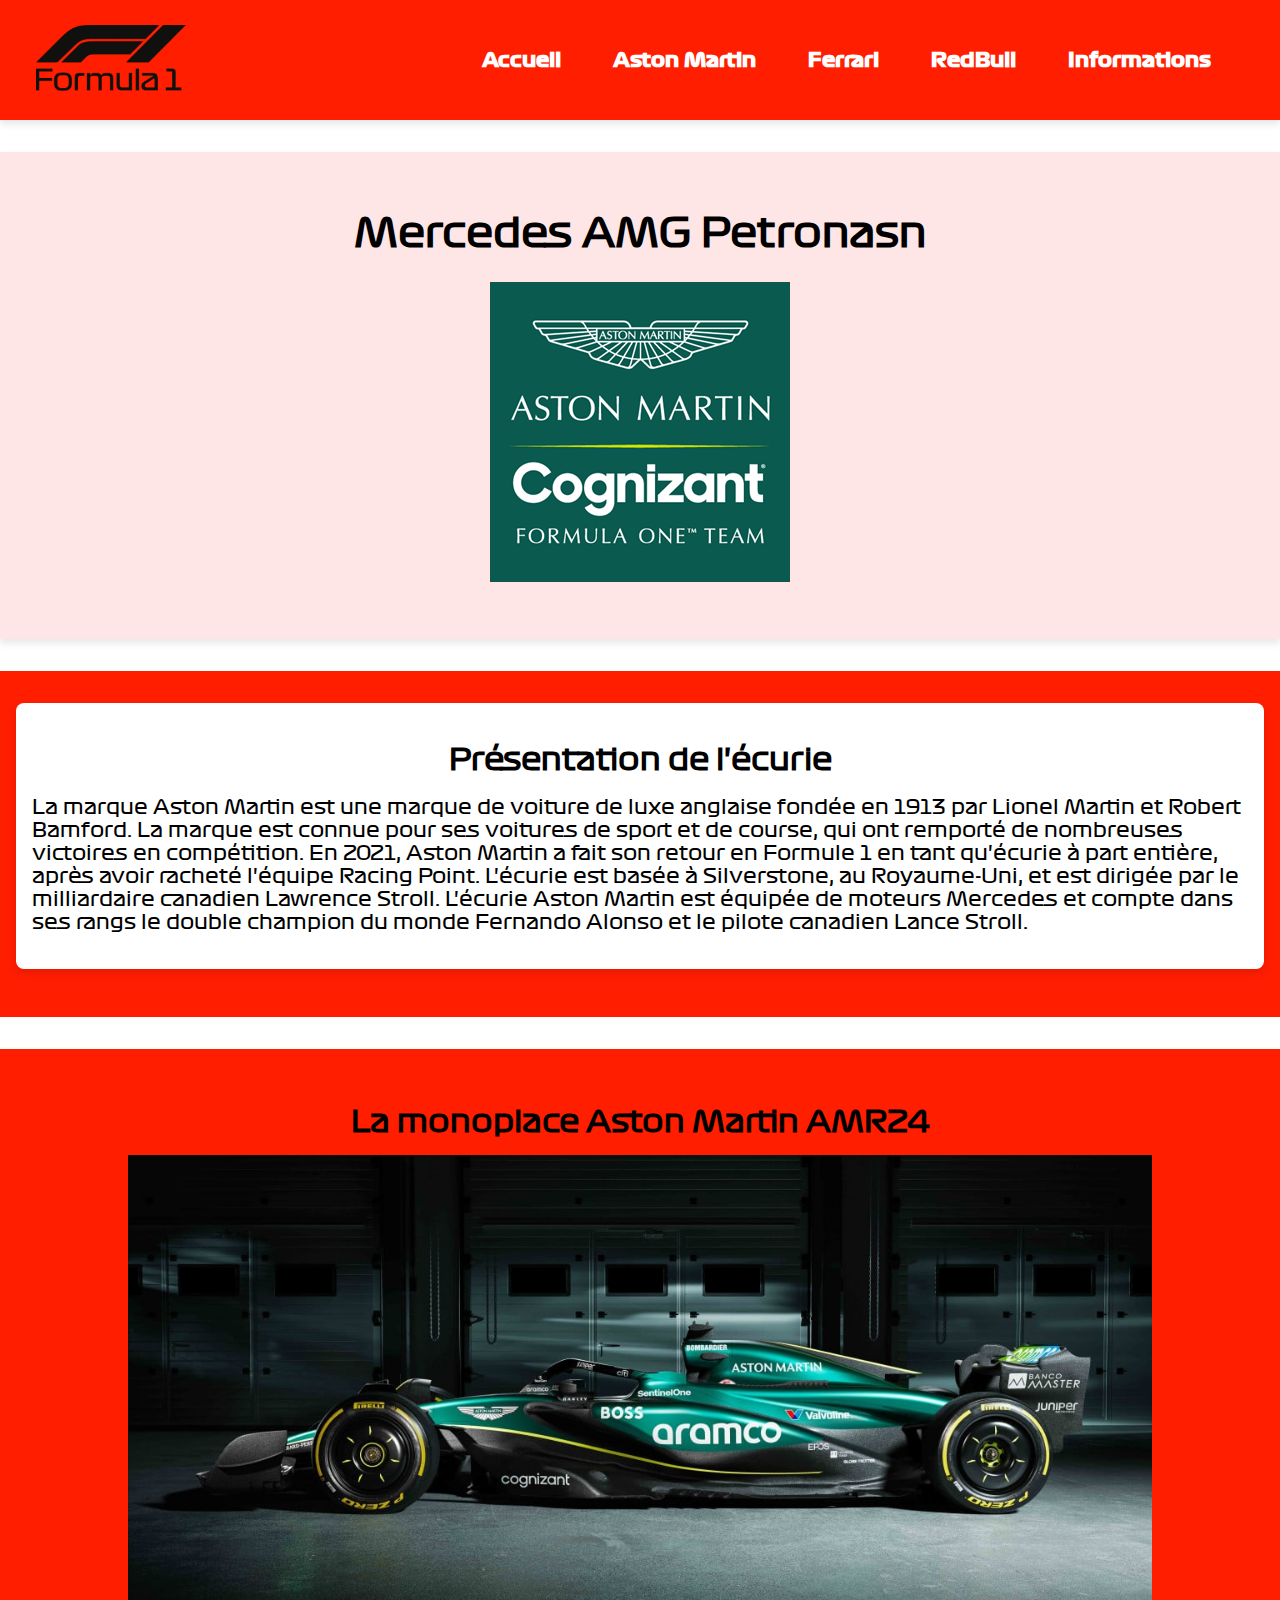
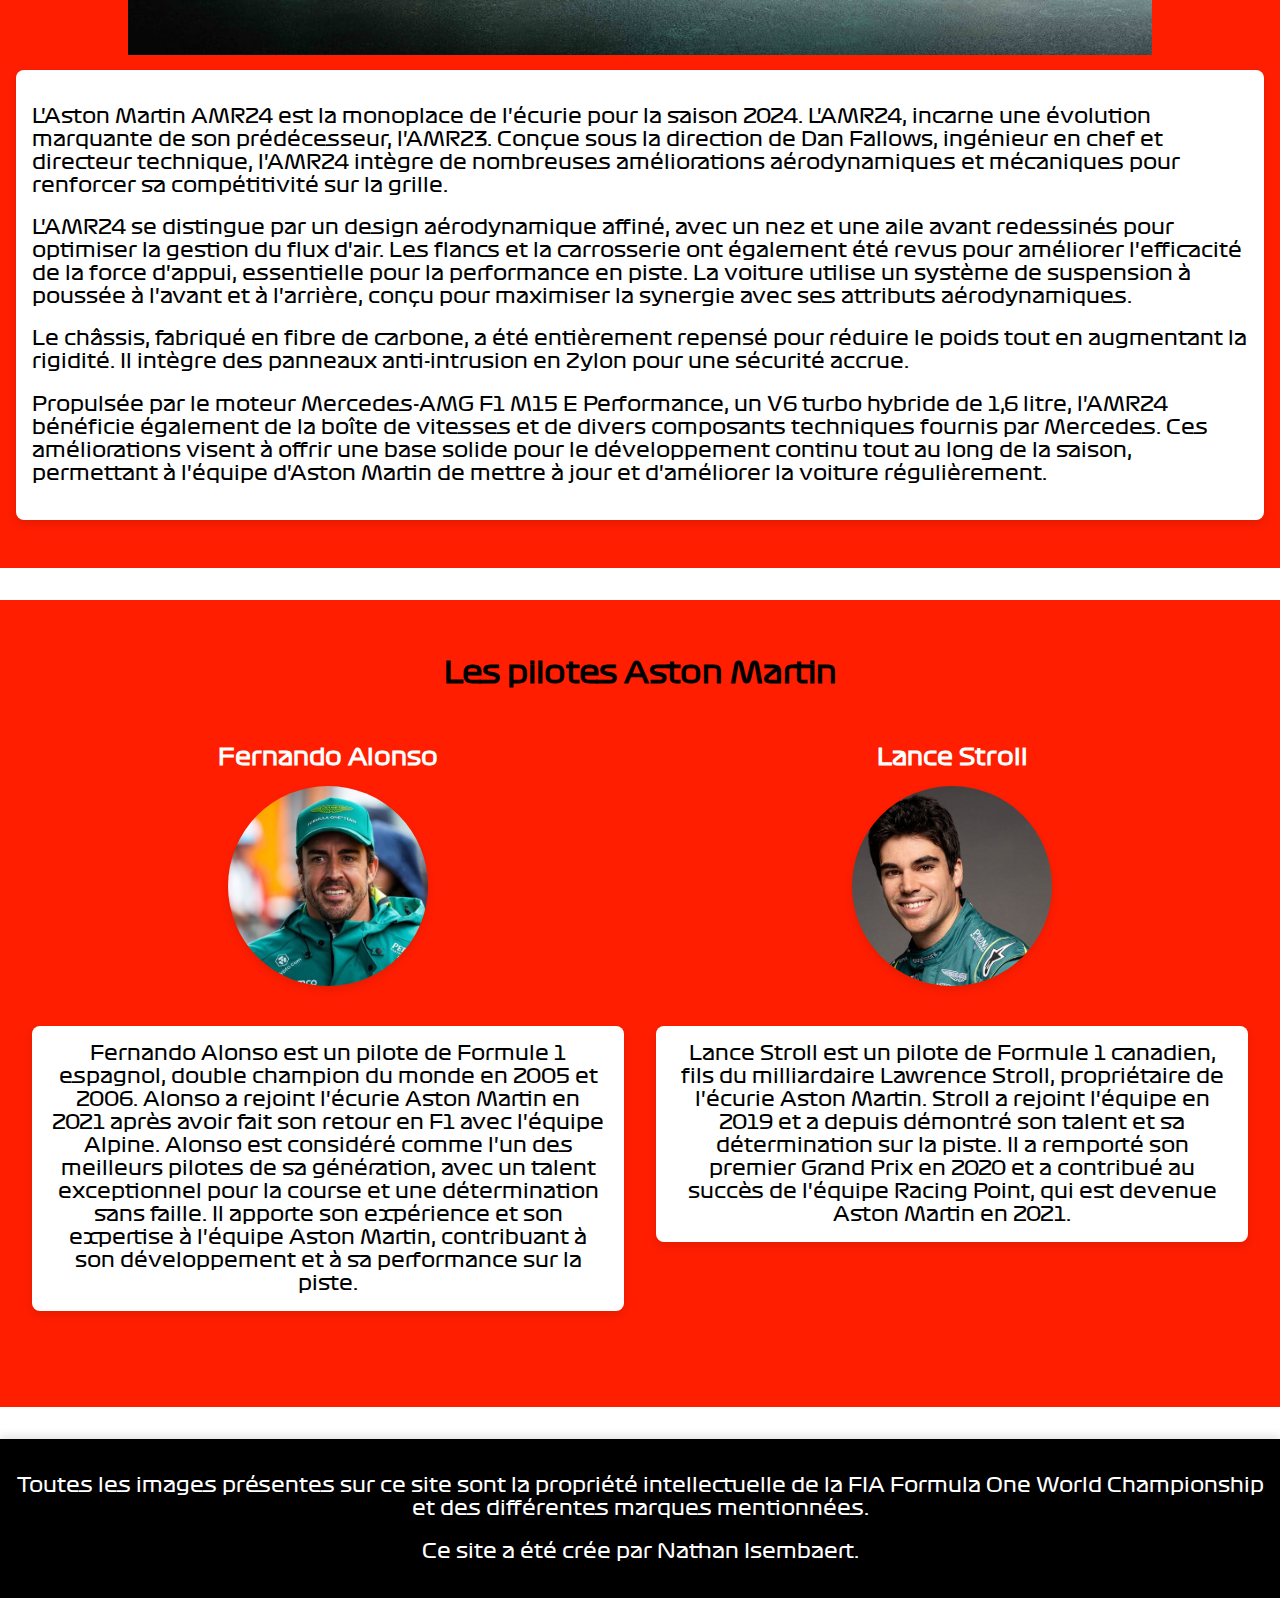
<file: pages/mercedes.html>
<!DOCTYPE html>
<html lang="fr" class="aston-martin">
<head>
    <meta charset="UTF-8">
    <meta name="viewport" content="width=device-width, initial-scale=1.0">
    <link rel="stylesheet" href="../styles.css">
    <title>WikiFormule 1 : Aston Martin</title>
    <link rel="icon" href="../img/F1-Logo.ico" type="image/x-icon">
</head>
<body class="mercedes">
    <header id="banner">
        <div id="logo-container">
            <a href="../index.html">
                <img src="../img/formula1.jpg" id="logo" alt="Logo de la F1">
            </a>
        </div>
        <nav id="navtop">
            <a href="../index.html">Accueil</a>
            <a href="aston_martin.html">Aston Martin</a>
            <a href="ferrari.html">Ferrari</a>
            <a href="redbull.html">RedBull</a>
            <a href="info.html">Informations</a>
        </nav>
    </header>
    <main>
        <section id="intro" class="mercedes">
            <h1>Mercedes AMG Petronasn</h1>
            <figure><img src="../img/aston-martin-formula-one_logo.png" alt="logo"></figure>
        </section>
        <div id="deff1" class="mercedes">
            <article>
                <h2>Présentation de l'écurie</h2>
                <p>La marque Aston Martin est une marque de voiture de luxe anglaise fondée en 1913 par Lionel Martin et Robert Bamford. La marque est connue pour ses voitures de sport et de course, qui ont remporté de nombreuses victoires en compétition. En 2021, Aston Martin a fait son retour en Formule 1 en tant qu'écurie à part entière, après avoir racheté l'équipe Racing Point. L'écurie est basée à Silverstone, au Royaume-Uni, et est dirigée par le milliardaire canadien Lawrence Stroll. L'écurie Aston Martin est équipée de moteurs Mercedes et compte dans ses rangs le double champion du monde Fernando Alonso et le pilote canadien Lance Stroll.</p>
            </article>
        </div>

        <section id="car" class="mercedes">
            <h2 class="mercedes">La monoplace Aston Martin AMR24</h2>
            <div class="image-slider">
                <div class="slides">
                    <img src="../img/ARM24_1.jpg" alt="Photo 1 de la AMR24">
                    <img src="../img/AMR24_2.webp" alt="Photo 2 de la AMR24">
                    <img src="../img/AMR24_3.jpg" alt="Photo 3 de la AMR24">
                </div>
            </div>
            <div class="car-description">
                <p>L'Aston Martin AMR24 est la monoplace de l'écurie pour la saison 2024. L'AMR24, incarne une évolution marquante de son prédécesseur, l'AMR23. Conçue sous la direction de Dan Fallows, ingénieur en chef et directeur technique, l'AMR24 intègre de nombreuses améliorations aérodynamiques et mécaniques pour renforcer sa compétitivité sur la grille.</p>
                <p>L'AMR24 se distingue par un design aérodynamique affiné, avec un nez et une aile avant redessinés pour optimiser la gestion du flux d'air. Les flancs et la carrosserie ont également été revus pour améliorer l'efficacité de la force d'appui, essentielle pour la performance en piste. La voiture utilise un système de suspension à poussée à l'avant et à l'arrière, conçu pour maximiser la synergie avec ses attributs aérodynamiques.</p>
                <p>Le châssis, fabriqué en fibre de carbone, a été entièrement repensé pour réduire le poids tout en augmentant la rigidité. Il intègre des panneaux anti-intrusion en Zylon pour une sécurité accrue.</p>
                <p>Propulsée par le moteur Mercedes-AMG F1 M15 E Performance, un V6 turbo hybride de 1,6 litre, l'AMR24 bénéficie également de la boîte de vitesses et de divers composants techniques fournis par Mercedes. Ces améliorations visent à offrir une base solide pour le développement continu tout au long de la saison, permettant à l'équipe d'Aston Martin de mettre à jour et d'améliorer la voiture régulièrement.</p>
            </div>
        </section>
        <section id="pilotes" class="mercedes">
            <h2 class="mercedes">Les pilotes Aston Martin</h2>
            <div class="pilotes-container">
                <div class="pilote">
                    <h3>Fernando Alonso</h3>
                    <figure>
                        <img src="../img/Fernando_Alonso.jpg" alt="Photo de Fernando Alonso">
                    </figure>
                    <p>Fernando Alonso est un pilote de Formule 1 espagnol, double champion du monde en 2005 et 2006. Alonso a rejoint l'écurie Aston Martin en 2021 après avoir fait son retour en F1 avec l'équipe Alpine. Alonso est considéré comme l'un des meilleurs pilotes de sa génération, avec un talent exceptionnel pour la course et une détermination sans faille. Il apporte son expérience et son expertise à l'équipe Aston Martin, contribuant à son développement et à sa performance sur la piste.</p>
                </div>
                <div class="pilote">
                    <h3>Lance Stroll</h3>
                    <figure>
                        <img src="../img/Lance_Stroll.jpg" alt="Photo de Lance Stroll">
                    </figure>
                    <p>Lance Stroll est un pilote de Formule 1 canadien, fils du milliardaire Lawrence Stroll, propriétaire de l'écurie Aston Martin. Stroll a rejoint l'équipe en 2019 et a depuis démontré son talent et sa détermination sur la piste. Il a remporté son premier Grand Prix en 2020 et a contribué au succès de l'équipe Racing Point, qui est devenue Aston Martin en 2021.</p>
                </div>
            </div>
        </section>
    </main>
    <footer>
        <p>Toutes les images présentes sur ce site sont la propriété intellectuelle de la FIA Formula One World Championship et des différentes marques mentionnées.</p>
        <p>Ce site a été crée par Nathan Isembaert.</p>
    </footer>
</body>
</html>
</file>
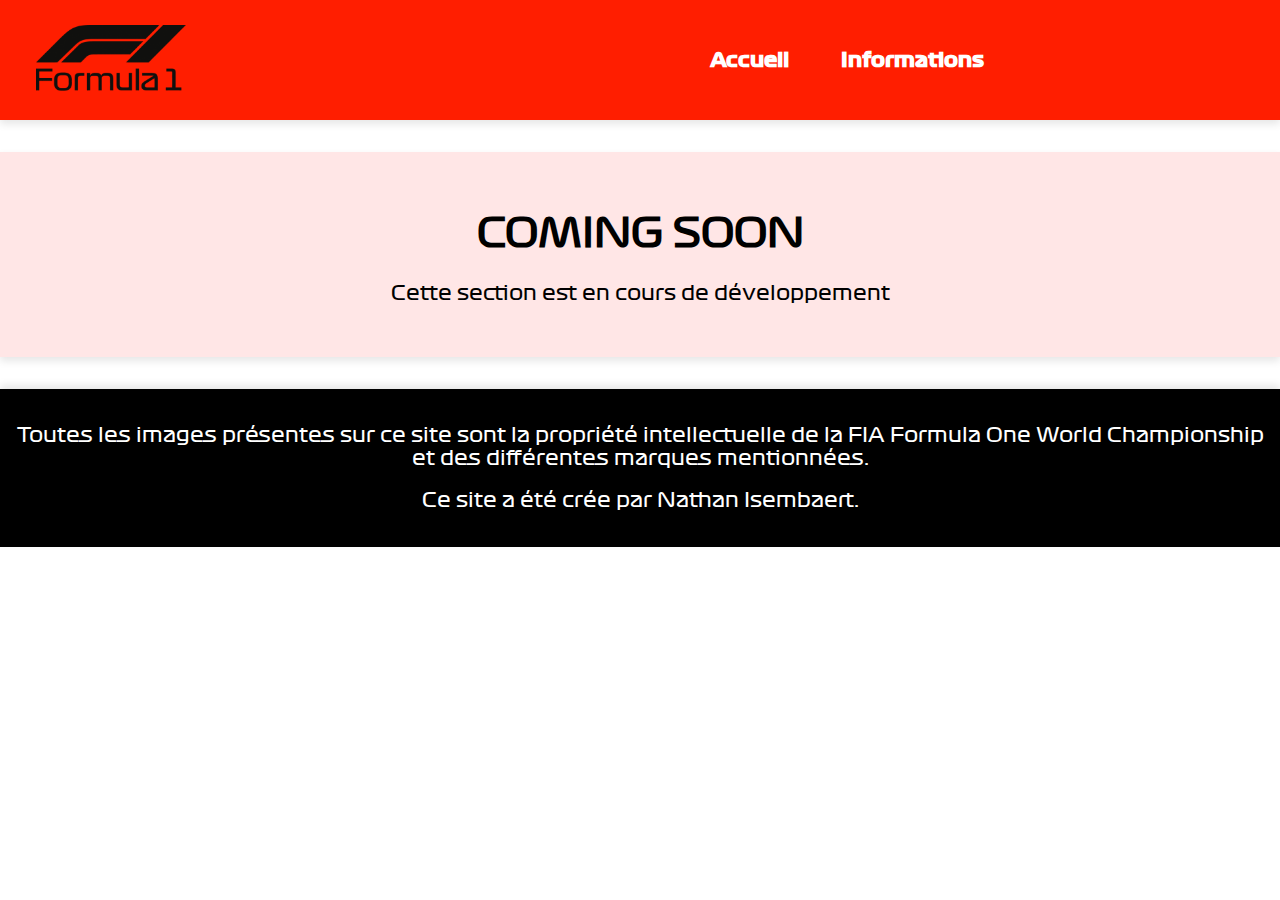
<file: pages/prochainement.html>
<!DOCTYPE html>
<html lang="fr">
<head>
    <meta charset="UTF-8">
    <meta name="viewport" content="width=device-width, initial-scale=1.0">
    <link rel="stylesheet" href="../styles.css">
    <title>WikiFormule 1</title>
    <link rel="icon" href="../img/F1-Logo.ico" type="image/x-icon">
</head>
<body>
    <header id="banner">
        <div id="logo-container">
            <a href="../index.html">
                <img src="../img/formula1.jpg" id="logo" alt="Logo de la F1">
            </a>
        </div>
        <nav id="navtop">
            <a href="../index.html">Accueil</a>
            <a href="info.html">Informations</a>
        </nav>
    </header>
    <main>
        <section id="intro">
            <h1>COMING SOON</h1>
            <p>Cette section est en cours de développement</p>
        </section>
    </main>
    <footer>
        <p>Toutes les images présentes sur ce site sont la propriété intellectuelle de la FIA Formula One World Championship et des différentes marques mentionnées.</p>
        <p>Ce site a été crée par Nathan Isembaert.</p>
    </footer>
</body>
</html>
</file>
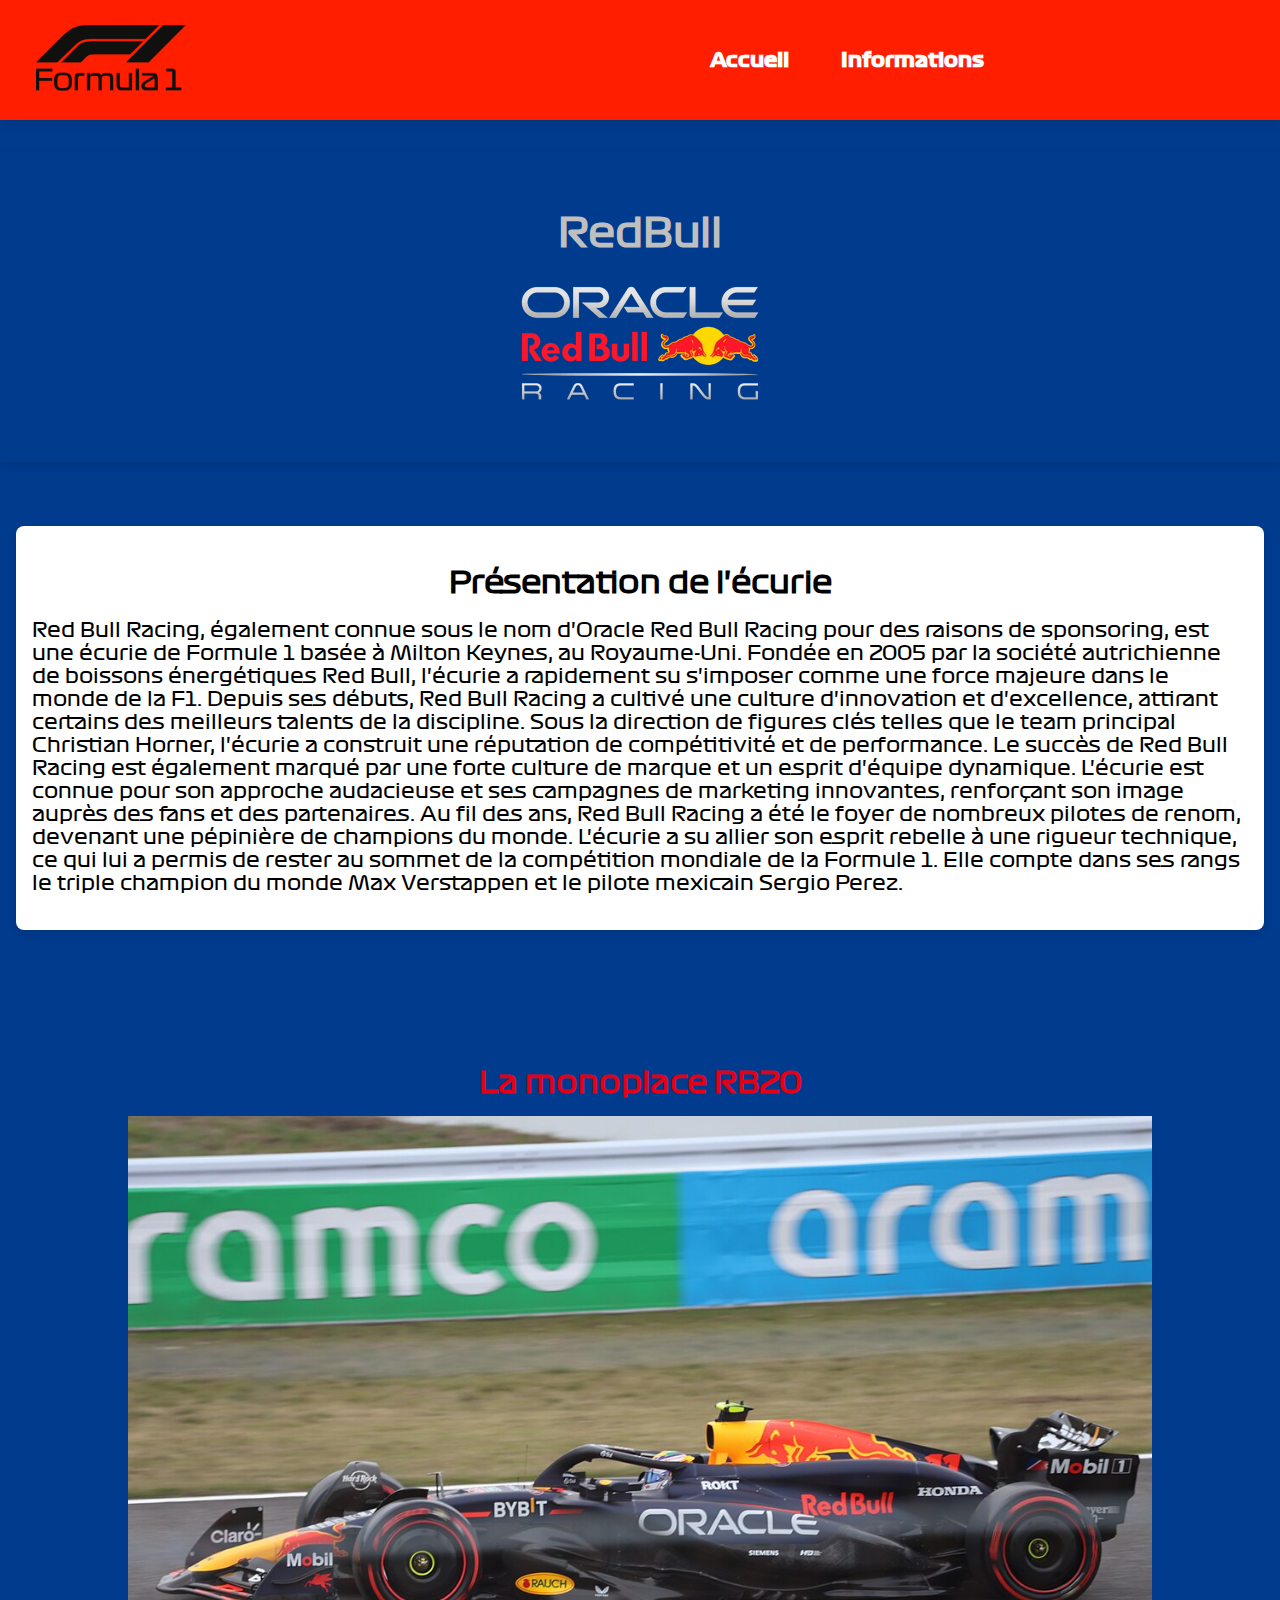
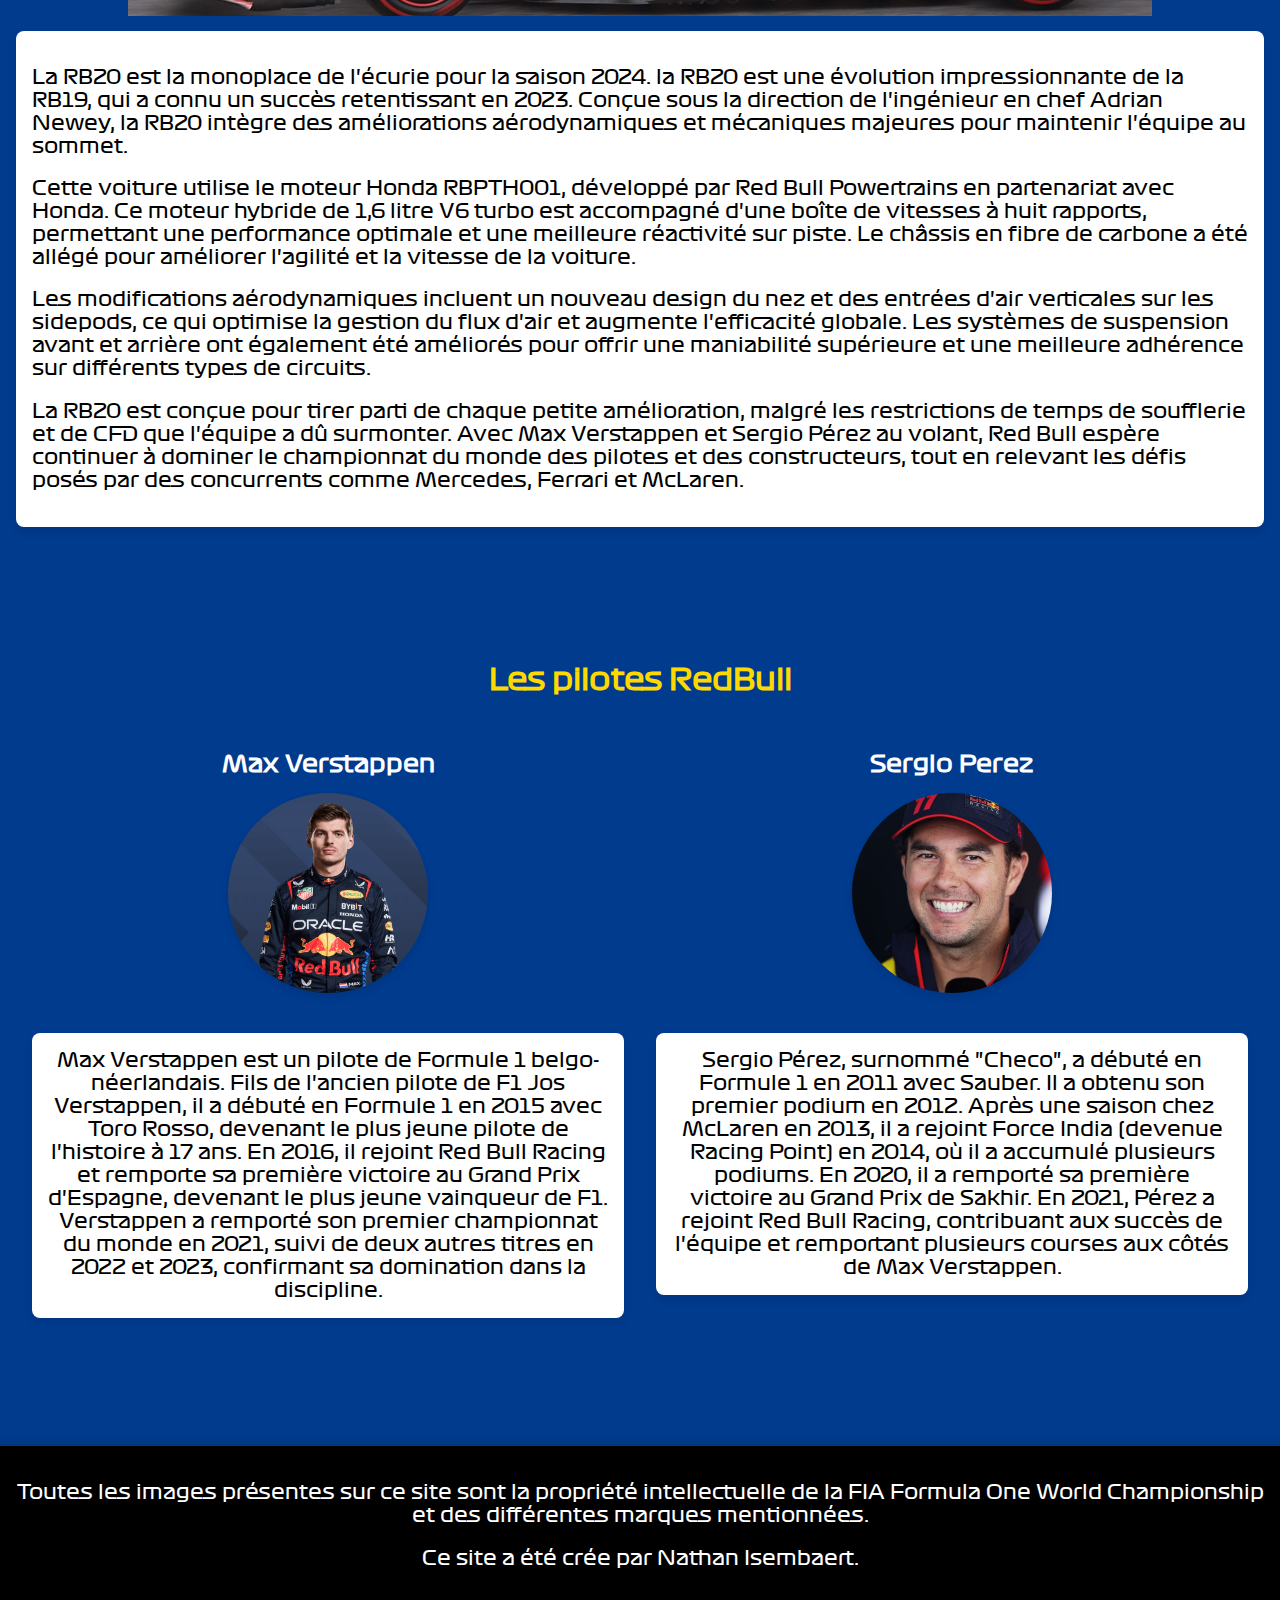
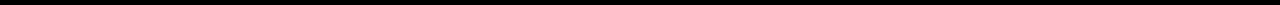
<file: pages/redbull.html>
<!DOCTYPE html>
<html lang="fr" class="redbull">
<head>
    <meta charset="UTF-8">
    <meta name="viewport" content="width=device-width, initial-scale=1.0">
    <link rel="stylesheet" href="../styles.css">
    <title>WikiFormule 1 : RedBull</title>
    <link rel="icon" href="../img/F1-Logo.ico" type="image/x-icon">
</head>
<body class="redbull">
    <header id="banner">
        <div id="logo-container">
            <a href="../index.html">
                <img src="../img/formula1.jpg" id="logo" alt="Logo de la F1">
            </a>
        </div>
        <nav id="navtop">
            <a href="../index.html">Accueil</a>
            <a href="info.html">Informations</a>
        </nav>
    </header>
    <main>
        <section id="intro" class="redbull">
            <h1>RedBull</h1>
            <figure><img src="../img/Oracle_Red_Bull_Racing.webp" alt=""></figure>
        </section>
        <div id="deff1" class="redbull">
            <article>
                <h2>Présentation de l'écurie</h2>
                <p>Red Bull Racing, également connue sous le nom d'Oracle Red Bull Racing pour des raisons de sponsoring, est une écurie de Formule 1 basée à Milton Keynes, au Royaume-Uni. Fondée en 2005 par la société autrichienne de boissons énergétiques Red Bull, l'écurie a rapidement su s'imposer comme une force majeure dans le monde de la F1. Depuis ses débuts, Red Bull Racing a cultivé une culture d'innovation et d'excellence, attirant certains des meilleurs talents de la discipline. Sous la direction de figures clés telles que le team principal Christian Horner, l'écurie a construit une réputation de compétitivité et de performance. Le succès de Red Bull Racing est également marqué par une forte culture de marque et un esprit d'équipe dynamique. L'écurie est connue pour son approche audacieuse et ses campagnes de marketing innovantes, renforçant son image auprès des fans et des partenaires. Au fil des ans, Red Bull Racing a été le foyer de nombreux pilotes de renom, devenant une pépinière de champions du monde. L'écurie a su allier son esprit rebelle à une rigueur technique, ce qui lui a permis de rester au sommet de la compétition mondiale de la Formule 1. Elle compte dans ses rangs le triple champion du monde Max Verstappen et le pilote mexicain Sergio Perez.</p>
            </article>
        </div>

        <section id="car" class="redbull">
            <h2 class="redbull">La monoplace RB20</h2>
            <div class="image-slider">
                <div class="slides">
                    <img src="../img/RB20_1.jpg" alt="Photo 1 de la RB20">
                    <img src="../img/RB20_2.webp" alt="Photo 2 de la RB20">
                    <img src="../img/RB20_3.avif" alt="Photo 3 de la RB20">
                </div>
            </div>
            <div class="car-description">
                <p>La RB20 est la monoplace de l'écurie pour la saison 2024. la RB20 est une évolution impressionnante de la RB19, qui a connu un succès retentissant en 2023. Conçue sous la direction de l'ingénieur en chef Adrian Newey, la RB20 intègre des améliorations aérodynamiques et mécaniques majeures pour maintenir l'équipe au sommet.</p>
                <p>Cette voiture utilise le moteur Honda RBPTH001, développé par Red Bull Powertrains en partenariat avec Honda. Ce moteur hybride de 1,6 litre V6 turbo est accompagné d'une boîte de vitesses à huit rapports, permettant une performance optimale et une meilleure réactivité sur piste. Le châssis en fibre de carbone a été allégé pour améliorer l'agilité et la vitesse de la voiture.</p>
                <p>Les modifications aérodynamiques incluent un nouveau design du nez et des entrées d'air verticales sur les sidepods, ce qui optimise la gestion du flux d'air et augmente l'efficacité globale. Les systèmes de suspension avant et arrière ont également été améliorés pour offrir une maniabilité supérieure et une meilleure adhérence sur différents types de circuits.</p>
                <p>La RB20 est conçue pour tirer parti de chaque petite amélioration, malgré les restrictions de temps de soufflerie et de CFD que l'équipe a dû surmonter. Avec Max Verstappen et Sergio Pérez au volant, Red Bull espère continuer à dominer le championnat du monde des pilotes et des constructeurs, tout en relevant les défis posés par des concurrents comme Mercedes, Ferrari et McLaren.</p>
            </div>
        </section>
        <section id="pilotes" class="redbull">
            <h2 class="redbull">Les pilotes RedBull</h2>
            <div class="pilotes-container">
                <div class="pilote">
                    <h3>Max Verstappen</h3>
                    <figure>
                        <img src="../img/verstappen.avif" alt="Photo de Max Verstappen">
                    </figure>
                    <p>Max Verstappen est un pilote de Formule 1 belgo-néerlandais. Fils de l'ancien pilote de F1 Jos Verstappen, il a débuté en Formule 1 en 2015 avec Toro Rosso, devenant le plus jeune pilote de l'histoire à 17 ans. En 2016, il rejoint Red Bull Racing et remporte sa première victoire au Grand Prix d'Espagne, devenant le plus jeune vainqueur de F1. Verstappen a remporté son premier championnat du monde en 2021, suivi de deux autres titres en 2022 et 2023, confirmant sa domination dans la discipline.</p>
                </div>
                <div class="pilote">
                    <h3>Sergio Perez</h3>
                    <figure>
                        <img src="../img/Sergio_Perez.jpg" alt="Photo de Sergio Perez">
                    </figure>
                    <p>Sergio Pérez, surnommé "Checo", a débuté en Formule 1 en 2011 avec Sauber. Il a obtenu son premier podium en 2012. Après une saison chez McLaren en 2013, il a rejoint Force India (devenue Racing Point) en 2014, où il a accumulé plusieurs podiums. En 2020, il a remporté sa première victoire au Grand Prix de Sakhir. En 2021, Pérez a rejoint Red Bull Racing, contribuant aux succès de l'équipe et remportant plusieurs courses aux côtés de Max Verstappen.</p>
                </div>
            </div>
        </section>
    </main>
    <footer>
        <p>Toutes les images présentes sur ce site sont la propriété intellectuelle de la FIA Formula One World Championship et des différentes marques mentionnées.</p>
        <p>Ce site a été crée par Nathan Isembaert.</p>
    </footer>
</body>
</html>
</file>
<file: styles.css>
/* Fonts */
@font-face {
    font-family: "F1bold";
    src: url("fonts/Formula1-Bold.ttf");
}
@font-face {
    font-family: "F1regular";
    src: url("fonts/Formula1-Regular.ttf");
}

/* Main */
body {
    margin: 0;
    font-family: "F1regular", "Arial", sans-serif;
    font-size: 1.2rem;
    background-color: #ffffff;
    color: #000000;
}

#banner {
    display: flex;
    flex-direction: row;
    align-items: center;
    justify-content: space-between;
    background-color: #FF1E00;
    background-size: cover;
    height: 100px;
    padding: 10px 20px;
    box-shadow: 0 4px 8px rgba(0, 0, 0, 0.1);
}

#logo-container {
    display: flex;
    justify-content: flex-start;
    align-items: center;
    width: 100%;
    text-align: left;
}

#banner a {
    padding: 0.5em 1rem;
    text-decoration: none;
    color: #ffffff;
    font-weight: bold;
    transition: color 0.3s ease;
}

#banner a:hover {
    color: #000000;
}

#logo {
    width: 150px;
    max-width: 100%;
    height: auto;
}

#navtop {
    display: flex;
    flex-direction: row;
    justify-content: center;
    margin-top: 0;
    width: 100%;
}

#navtop a {
    font-family: "F1bold", "Arial", sans-serif;
    color: #ffffff;
    text-decoration: none;
    margin: 0 10px;
    position: relative;
}

#navtop a::after {
    content: '';
    display: block;
    width: 0;
    height: 2px;
    background: #ffffff;
    transition: width 0.3s;
    position: absolute;
    bottom: -5px;
    left: 50%;
    transform: translateX(-50%);
}

#navtop a:hover::after {
    width: 100%;
}

#intro {
    text-align: center;
    padding: 2rem 1rem;
    background-color: #ffe6e6;
    margin: 2rem 0;
    box-shadow: 0 4px 8px rgba(0, 0, 0, 0.1);
}

#intro.info{
    background-color: #ffffff;
}

#deff1, #weekend-formats, #car, #pilotes {
    padding: 2rem 1rem;
    background-color: #FF1E00;
    margin: 2rem 0;
}

#deff1 h2, #weekend-formats h2, #car h2, #pilotes h2 {
    color: #000000;
    text-align: center;
    margin-bottom: 1rem;
}

#deff1 article, #weekend-formats article, .car-description {
    background-color: #ffffff;
    padding: 1rem;
    box-shadow: 0 4px 8px rgba(0, 0, 0, 0.1);
    margin-bottom: 1rem;
    transition: transform 0.3s;
    border-radius: 8px;
}

.car-description{
    margin-top: 15px;
}

#deff1 article:hover, #weekend-formats article:hover, .car-description:hover {
    transform: translateY(-5px);
}

.ecu {
    display: flex;
    flex-wrap: wrap;
    justify-content: space-around;
}

.ecu a {
    flex: 1 0 21%;
    margin: 10px;
    text-align: center;
    border-radius: 8px;
    overflow: hidden;
    transition: transform 0.3s;
    display: flex;
    justify-content: center;
    align-items: center;
    height: 150px;
}

.ecu a img {
    width: auto;
    height: 100%;
    transition: transform 0.3s;
}

.ecu a:hover img {
    transform: scale(1.1);
}

.image-slider {
    width: 100%;
    overflow: hidden;
    position: relative;
    margin: 0 auto;
    max-width: 1024px;
    height: 500px;
}

.slides {
    display: flex;
    width: 300%;
    animation: slide 15s infinite;
    height: 100%;
}

.slides img {
    width: 33.333%;
    height: 100%;
    object-fit: cover;
    transition: transform 0.5s ease;
}

@keyframes slide {
    0% {
        transform: translateX(0%);
    }
    33% {
        transform: translateX(-33.333%);
    }
    66% {
        transform: translateX(-66.666%);
    }
    100% {
        transform: translateX(0%);
    }
}

.pilotes-container {
    display: flex;
    flex-wrap: nowrap;
    justify-content: space-between;
    align-items: flex-start;
}

.pilote {
    text-align: center;
    margin-bottom: 2rem;
    flex: 1 0 45%;
    box-sizing: border-box;
    padding: 1rem;
}

.pilote h3 {
    color: #ffffff;
    margin-bottom: 1rem;
}

.pilote p {
    background-color: #ffffff;
    padding: 1rem;
    box-shadow: 0 4px 8px rgba(0, 0, 0, 0.1);
    margin-bottom: 1rem;
    transition: transform 0.3s;
    border-radius: 8px;
}

.pilote p:hover {
    transform: translateY(-5px);
}

.pilote figure {
    display: inline-block;
    margin: 0 auto 1rem auto;
    padding: 0;
    width: 200px;
    height: 200px;
    overflow: hidden;
    border-radius: 50%;
    box-shadow: 0 4px 8px rgba(0, 0, 0, 0.1);
    transition: transform 0.3s;
}

.pilote figure img {
    width: 100%;
    height: 100%;
    object-fit: cover;
    transition: transform 0.3s;
}

.pilote figure:hover img {
    transform: scale(1.1);
}

.contact-form-container, .conteneur-infos {
    background-color: #e11a00;
    color: #ededed;
    margin: 20px auto;
    padding: 20px;
    box-shadow: 0 4px 8px rgba(0, 0, 0, 0.1);
    border-radius: 8px;
    max-width: 900px;
}

.maquettes {
    display: flex;
    flex-direction: column;
    align-items: center;
}

.maquettes a {
    width: 100%;
    max-width: 700px; /* Réduction de la taille maximale */
    margin: 10px 0;
}

.maquettes img {
    width: 100%;
    height: auto;
    display: block;
    border: 2px solid #ddd;
    border-radius: 8px;
    transition: transform 0.3s;
}

.maquettes img:hover {
    transform: scale(1.05);
}
@media screen and (max-width: 900px) {
    #banner {
        flex-direction: column;
        align-items: center;
        height: auto;
        padding: 10px 0;
    }
    
    #logo-container {
        justify-content: center;
        text-align: center;
    }

    #navtop {
        flex-direction: column;
        align-items: center;
        margin-top: 10px;
    }

    #navtop a {
        margin: 5px 0;
    }

    .ecu a {
        flex: 1 0 48%;
    }

    .image-slider {
        height: 300px;
    }

    .slides img {
        width: 33.333%;
        height: 100%;
    }

    .pilotes-container {
        flex-direction: column;
        align-items: center;
    }

    .pilote {
        flex: 1 0 100%;
        max-width: 100%;
    }

    .contact-form-container, .conteneur-infos {
        width: 90%;
    }
    .maquettes {
        width: 90%;
    }
}

@media screen and (min-width: 1024px) {
    #logo-container {
        justify-content: flex-start;
        text-align: left;
        flex: 1;
    }

    #navtop {
        justify-content: center;
        flex: 2;
    }

    .ecu a {
        flex: 1 0 21%;
    }

    .image-slider {
        max-width: 1024px;
        height: 500px;
    }

    .slides img {
        width: 33.333%;
        height: 100%;
    }
    .maquettes {
        width: 90%;
    }
}
.contact-form-container, .conteneur-infos {
    max-width: 80%;
}

/* Footer */
footer {
    text-align: center;
    padding: 1rem;
    background-color: #000000;
    color: #fff;
    margin-top: 2rem;
    box-shadow: 0 -4px 8px rgba(0, 0, 0, 0.1);
}

/* Couleurs ecuries */
body.aston-martin {
    background-color: #037A68;
    color: #000000;
}

body.ferrari {
    background-color: #EF1A2D;
}

body.redbull {
    background-color: #003b8e;
}

#intro.aston-martin {
    background-color: #037A68;
    color: #ffffff;
}

#deff1.aston-martin, #car.aston-martin, #pilotes.aston-martin {
    background-color: #037A68;
    color: #000000;
}

#intro.ferrari, #deff1.ferrari, #car.ferrari, #pilotes.ferrari {
    background-color: #EF1A2D;
    color: #000000;
}

#intro.redbull {
    background-color: #003b8e;
    color: #C0BFBF;
}

#deff1.redbull, #car.redbull, #pilotes.redbull {
    background-color: #003b8e;
    color: #000000;
}

#car h2.ferrari {
    color: #FFF200;
}

#car h2.redbull {
    color: #E30118;
}

#pilotes h2.ferrari {
    color: #00A551;
}

#pilotes h2.redbull {
    color: #FDD900;
}
</file>
